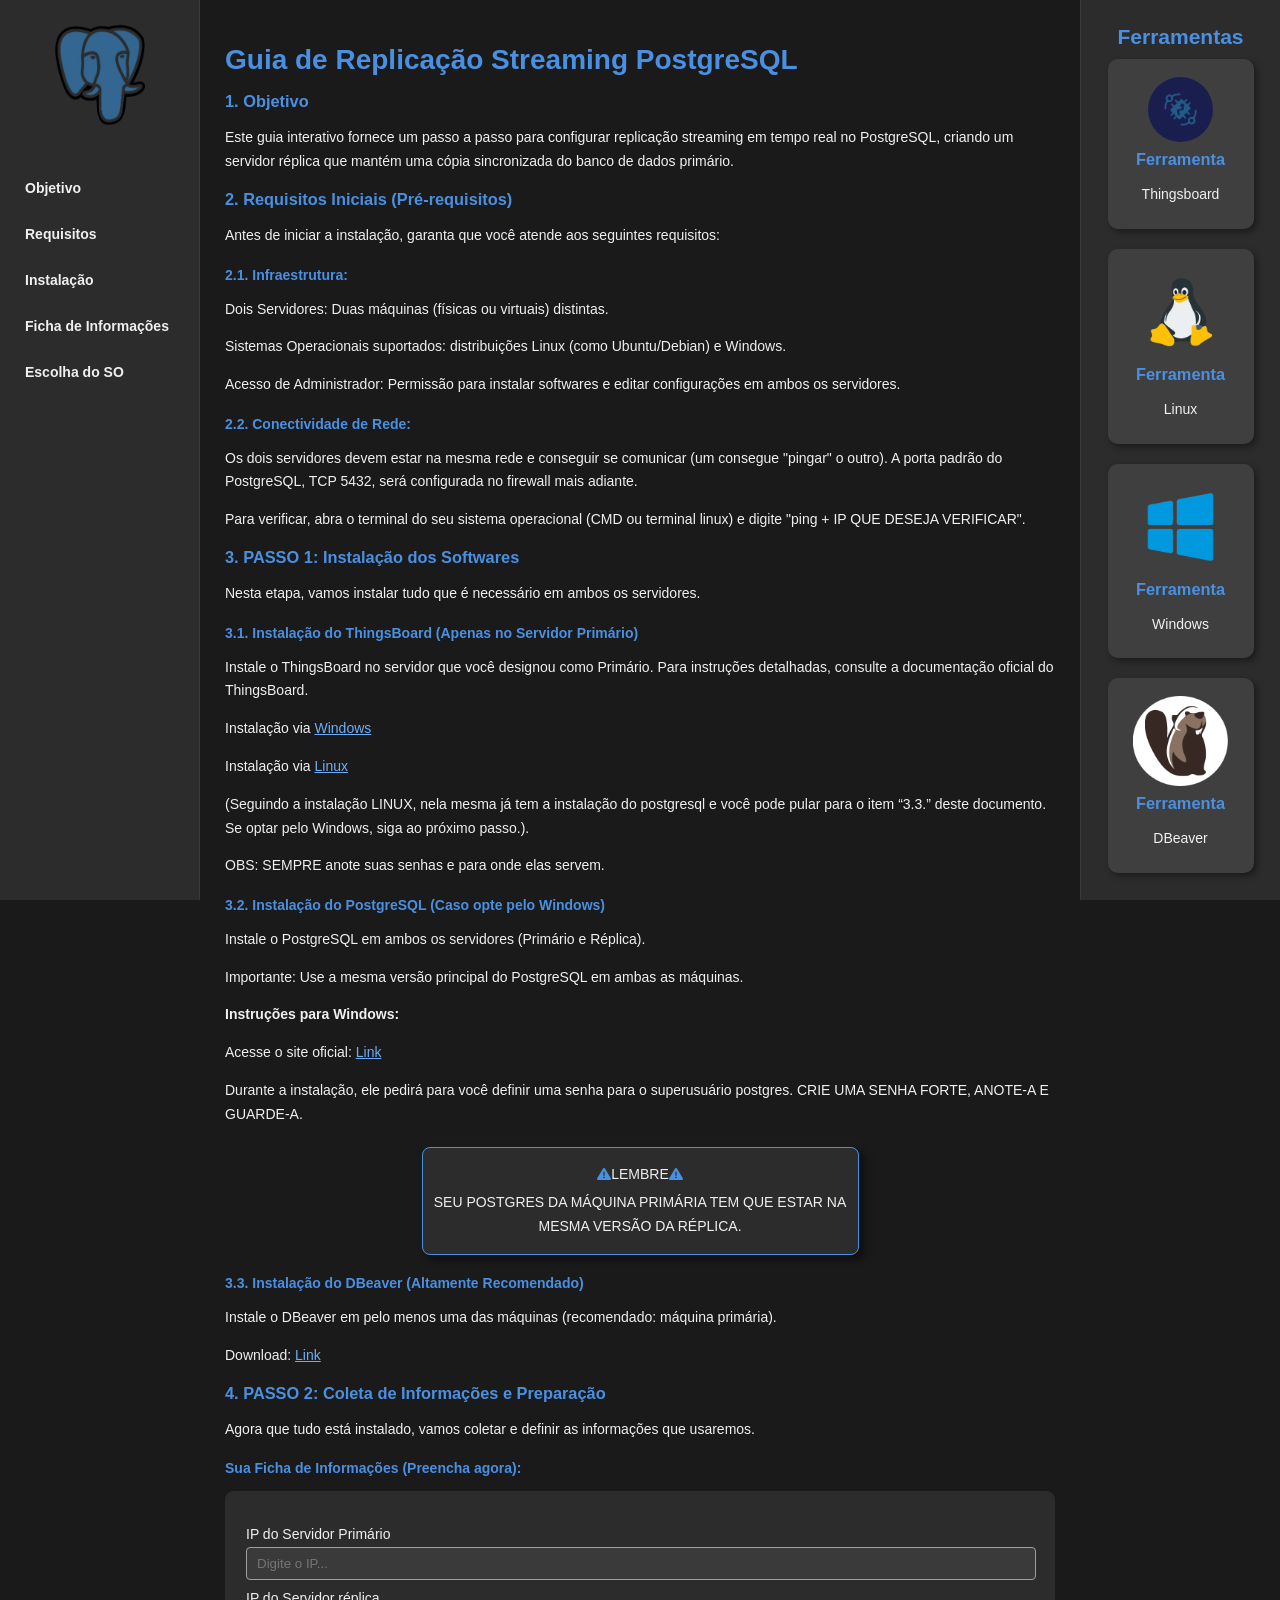
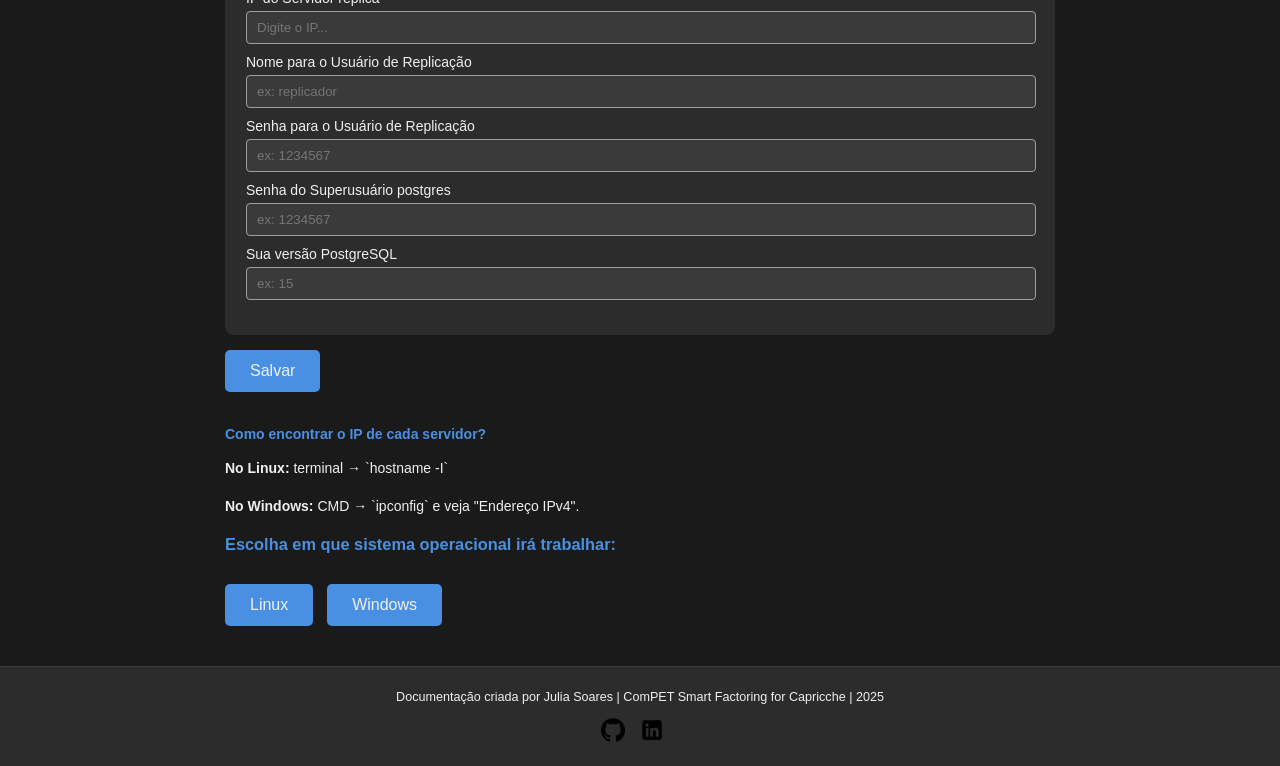
<file: index.html>
<!DOCTYPE html>
<html lang="en">
<head>
  <meta charset="UTF-8" />
  <meta name="viewport" content="width=device-width, initial-scale=1.0" />
  <title>Streaming Replication</title>
  <link rel="icon" type="image/x-icon" href="capriccheIcon.png" />
  <script src="index.js"></script>
  <link rel="stylesheet" href="index.css" />
    <link rel="stylesheet" href="https://cdnjs.cloudflare.com/ajax/libs/font-awesome/6.4.0/css/all.min.css">
</head>
<body>
  <div id="container">
    <nav id="sidebar-esquerda">
        <a href="https://www.postgresql.org/">
          <img src="images/postgresql.png" alt="logoPostgres" class="logo">
        </a>
      <div class="lista">
        <ul>
          <li><a href="#escopo">Objetivo</a></li>
          <li><a href="#requisitos">Requisitos</a></li>
          <li><a href="#instalacao">Instalação</a></li>
          <li><a href="#informacoes">Ficha de Informações</a></li>
          <li><a href="#SO">Escolha do SO</a></li>
        </ul>
      </div>
    </nav>
    <main id="conteudo">
      <div id="titulo">
        <h1>Guia de Replicação Streaming PostgreSQL</h1>
      </div>

      <section id="escopo">
        <h3>1. Objetivo</h3>
        <p>Este guia interativo fornece um passo a passo para configurar replicação streaming em tempo real no PostgreSQL, criando um servidor réplica que mantém uma cópia sincronizada do banco de dados primário.</p>
      </section>

      <section id="requisitos">
        <h3>2. Requisitos Iniciais (Pré-requisitos)</h3>
        <p>Antes de iniciar a instalação, garanta que você atende aos seguintes requisitos:</p>
        <h4>2.1. Infraestrutura:</h4>
        <p>Dois Servidores: Duas máquinas (físicas ou virtuais) distintas.</p>
        <p>Sistemas Operacionais suportados: distribuições Linux (como Ubuntu/Debian) e Windows.</p>
        <p>Acesso de Administrador: Permissão para instalar softwares e editar configurações em ambos os servidores.</p>
        <h4>2.2. Conectividade de Rede:</h4>
        <p>Os dois servidores devem estar na mesma rede e conseguir se comunicar (um consegue "pingar" o outro). A porta padrão do PostgreSQL, TCP 5432, será configurada no firewall mais adiante.</p>
        <p>Para verificar, abra o terminal do seu sistema operacional (CMD ou terminal linux) e digite "ping + IP QUE DESEJA VERIFICAR".</p>
      </section>

      <section id="instalacao">
        <h3>3. PASSO 1: Instalação dos Softwares</h3>
        <p>Nesta etapa, vamos instalar tudo que é necessário em ambos os servidores.</p>

        <h4>3.1. Instalação do ThingsBoard (Apenas no Servidor Primário)</h4>
        <p>Instale o ThingsBoard no servidor que você designou como Primário. Para instruções detalhadas, consulte a documentação oficial do ThingsBoard.</p>
        <p>Instalação via <a id="link" href="https://thingsboard.io/docs/user-guide/install/windows/">Windows</a></p>
        <p>Instalação via <a id="link" href="https://thingsboard.io/docs/user-guide/install/ubuntu/">Linux</a></p>
        <p id="OBS">(Seguindo a instalação LINUX, nela mesma já tem a instalação do postgresql e você pode pular para o item “3.3.” deste documento. Se optar pelo Windows, siga ao próximo passo.).</p>
        <p id="OBS">OBS: SEMPRE anote suas senhas e para onde elas servem.</p>

        <h4>3.2. Instalação do PostgreSQL (Caso opte pelo Windows)</h4>
        <p>Instale o PostgreSQL em ambos os servidores (Primário e Réplica).</p>
        <p>Importante: Use a mesma versão principal do PostgreSQL em ambas as máquinas.</p>
        <p><strong>Instruções para Windows:</strong></p>
        <p>Acesse o site oficial: <a id="link" href="https://www.postgresql.org/download/windows/">Link</a></p>
        <p>Durante a instalação, ele pedirá para você definir uma senha para o superusuário postgres. CRIE UMA SENHA FORTE, ANOTE-A E GUARDE-A.</p>
        <div class="lembreteCard">
          <p><i class="fa-solid fa-triangle-exclamation"></i>LEMBRE<i class="fa-solid fa-triangle-exclamation"></i> </p>
            <p>SEU POSTGRES DA MÁQUINA PRIMÁRIA TEM QUE ESTAR NA MESMA VERSÃO DA RÉPLICA.</p>
        </div>

        <h4>3.3. Instalação do DBeaver (Altamente Recomendado)</h4>
        <p>Instale o DBeaver em pelo menos uma das máquinas (recomendado: máquina primária).</p>
        <p>Download: <a id="link" href="https://dbeaver.io/download/">Link</a></p>
      </section>

      <section id="informacoes">
        <h3>4. PASSO 2: Coleta de Informações e Preparação</h3>
        <p>Agora que tudo está instalado, vamos coletar e definir as informações que usaremos.</p>

        <h4>Sua Ficha de Informações (Preencha agora):</h4>
        <div id="card">
          <ul>
            <li>
              IP do Servidor Primário
              <input type="text" id="ipPrimario" placeholder="Digite o IP...">
            </li>
            <li>
              IP do Servidor réplica
              <input type="text" id="ipReplica" placeholder="Digite o IP...">
            </li>
            <li>
              Nome para o Usuário de Replicação
              <input type="text" id="usuarioReplicacao" placeholder="ex: replicador">
            </li>
            <li>
              Senha para o Usuário de Replicação
              <input type="password" id="senhaReplicacao" placeholder="ex: 1234567">
            </li>
            <li>
              Senha do Superusuário postgres
              <input type="password" id="SenhaSuperUsuario" placeholder="ex: 1234567">
            </li>
              <li>
                Sua versão PostgreSQL
                <input type="text" id="Versao" placeholder="ex: 15">
              </li>
          </ul>
        </div>
        <button class="submit" onclick="salvar()">Salvar</button>
        <div id="detalhe">
          <h4>Como encontrar o IP de cada servidor?</h4>
          <p><strong>No Linux:</strong> terminal → `hostname -I`</p>
          <p><strong>No Windows:</strong> CMD → `ipconfig` e veja "Endereço IPv4".</p>
        </div>
      </section>

      <section id="SO">
        <h3>Escolha em que sistema operacional irá trabalhar:</h3>
        <button onclick="location.href='linux.html'">Linux</button>
        <button onclick="location.href='windows.html'">Windows</button>
      </section>
    </main>
    <nav id="sidebar-direita">
      <div class="parceiros">
        <h2>Ferramentas</h2>
      </div>
      <div class="cardsParceiros">
        <a id="cardLink" href="https://thingsboard.io/" target="_blank">
        <div class="card2">
            <img id="GPSERS" src="images/thingsboard.png" alt="Google">
            <h3 class="colab">Ferramenta</h3>
            <p>Thingsboard</p>
        </div>
        </a>
        <a id="cardLink" href="https://ubuntu.com/" target="_blank">
        <div class="card2">
            <img id="FACEPE" src="images/linux.png" alt="Google">
            <h3 class="colab">Ferramenta</h3>
            <p>Linux</p>
        </div>
        </a>
        <a id="cardLink" href="https://ubuntu.com/" target="_blank">
        <div class="card2">
            <img id="FACEPE" src="images/windows.png" alt="Google">
            <h3 class="colab">Ferramenta</h3>
            <p>Windows</p>
        </div>
        </a>
        <a id="cardLink" href="https://dbeaver.io/" target="_blank">
        <div class="card2">
            <img id="IFPE" src="images/DBeaver_logo.png" alt="Google">
            <h3 class="colab">Ferramenta</h3>
            <p>DBeaver</p>
        </div>
        </a>
      </div>
    </nav>
  </div>
   <footer>
        <div class="footer">
          <div class="information">
            <p>Documentação criada por Julia Soares | ComPET Smart Factoring for Capricche | 2025</p>
          </div>
          <div class="icons">
            <a href="https://github.com/juliasoaresm">
              <img src="images/githubicon.png" alt="Github Icon" class="github">
            </a>
            <a href="https://www.linkedin.com/in/julia-soares-monteiro-518a472b8/">
              <img src="images/linkedinIcon.png" alt="Linkedin Icon" class="Linkedin">
            </a>
            <br>
          </div>
          <br>
        </div>
        </footer>
</body>
</html>
</file>
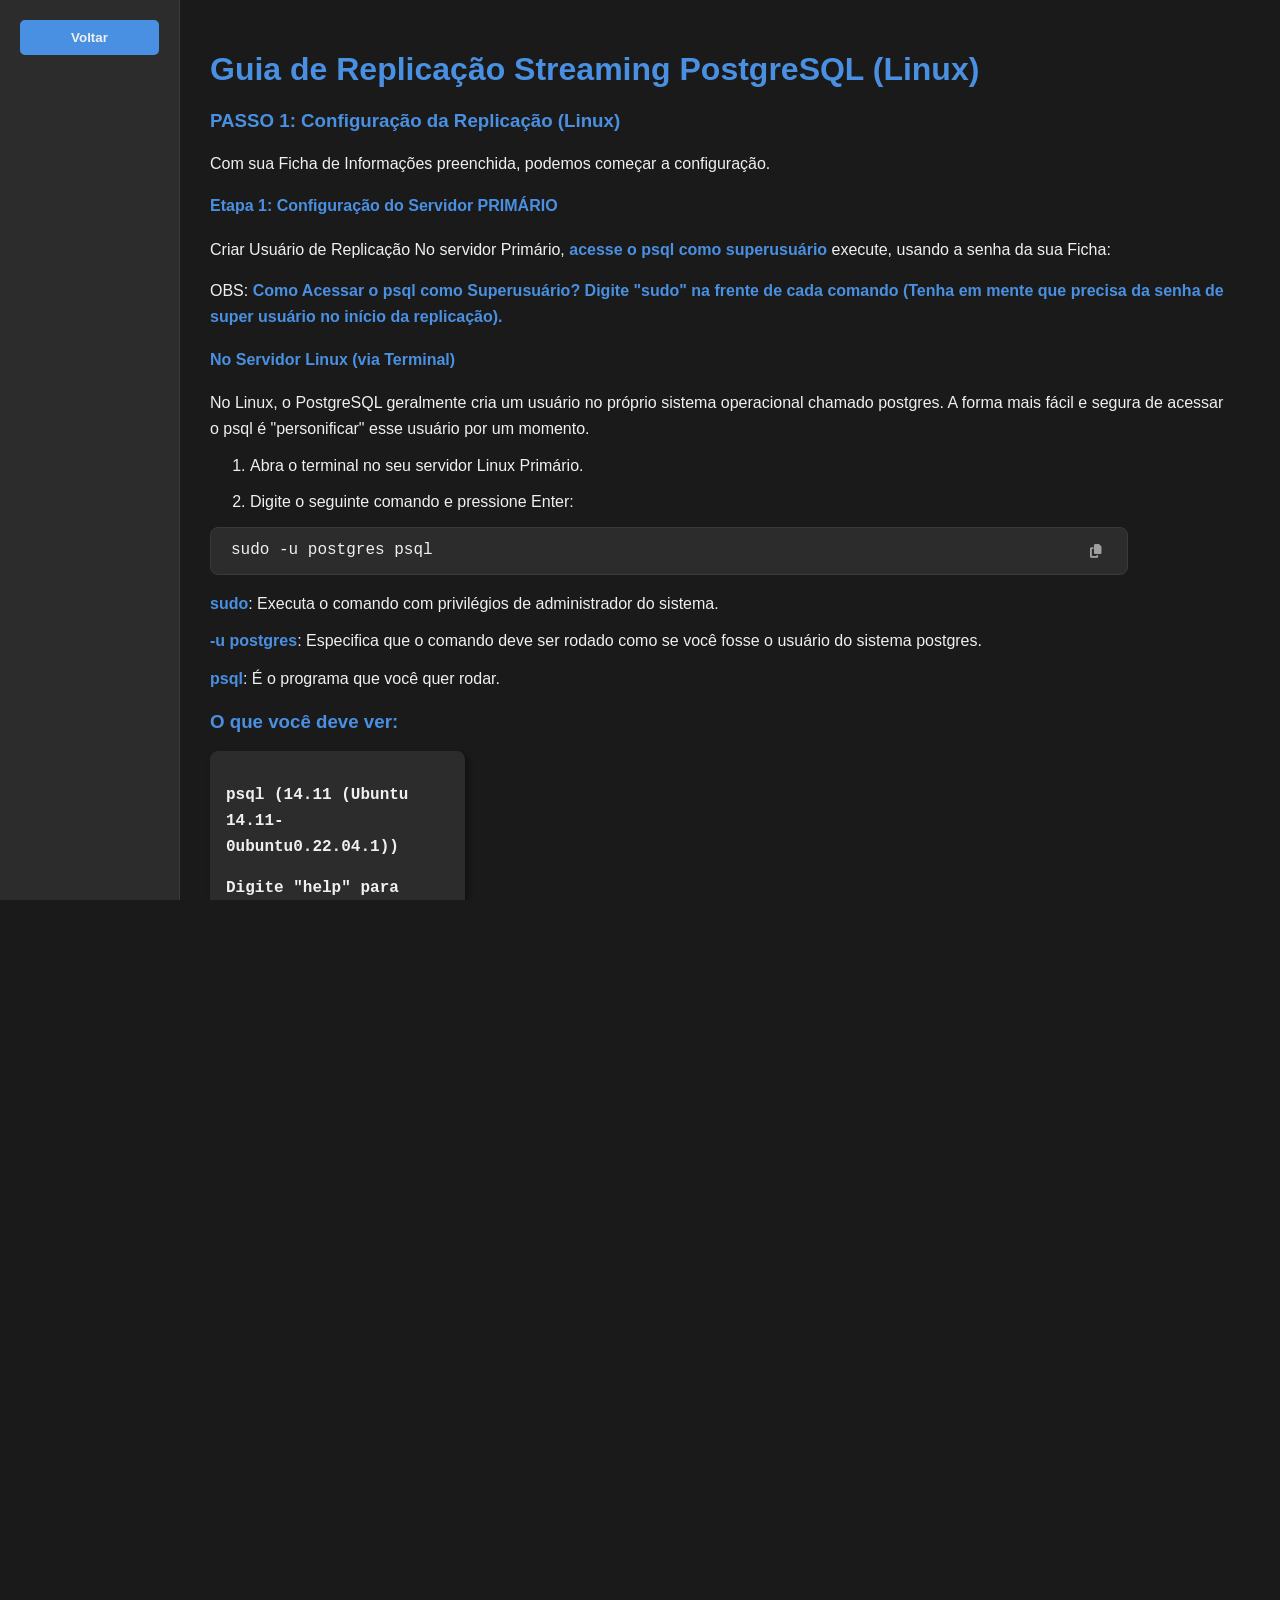
<file: linux.html>
<!DOCTYPE html>
<html lang="en">
<head>
  <meta charset="UTF-8">
  <meta name="viewport" content="width=device-width, initial-scale=1.0">
  <title>Streaming Replication</title>
  <link rel="icon" type="image/x-icon" href="images/postgresql.png" />
  <link rel="stylesheet" href="linux.css">
  <link rel="stylesheet" href="https://cdnjs.cloudflare.com/ajax/libs/font-awesome/6.4.0/css/all.min.css">
  <script src="linux.js"></script>
</head>
<body>
  <div id="container">
    <nav id="sidebar-esquerda">
      <button onclick="location.href='index.html'">Voltar</button>
    </nav>
    <main id="conteudo">
      <div id="titulo">
            <h1>Guia de Replicação Streaming PostgreSQL (Linux)</h1>
          </div>
      <h3>PASSO 1: Configuração da Replicação (Linux)</h3>
      <p>Com sua Ficha de Informações preenchida, podemos começar a configuração.</p>
      
      <section>
        <h4>Etapa 1: Configuração do Servidor PRIMÁRIO</h4>
        <p>Criar Usuário de Replicação No servidor Primário, <strong>acesse o psql como superusuário</strong> execute, usando a senha da sua Ficha:</p>
        <p>OBS: <strong>Como Acessar o psql como Superusuário? Digite "sudo" na frente de cada comando (Tenha em mente que precisa da senha de super usuário no início da replicação).</strong></p>
        <h4>No Servidor Linux (via Terminal)</h4>
        <p>No Linux, o PostgreSQL geralmente cria um usuário no próprio sistema operacional chamado postgres. A forma mais fácil e segura de acessar o psql é "personificar" esse usuário por um momento.</p>
        <ol>
        <li>Abra o terminal no seu servidor Linux Primário.</li>
        <br>
        <li>Digite o seguinte comando e pressione Enter:</li>
        </ol>
        <div id="comando-container">
        <p class="comando">sudo -u postgres psql</p>
        <button class="copiar" onclick="copiarComando(this)">
        <i class="fa-solid fa-copy"></i>
        </div>
      
      
      <p><strong>sudo</strong>: Executa o comando com privilégios de administrador do sistema.</p>
      
      <strong>-u postgres</strong>: Especifica que o comando deve ser rodado como se você fosse o usuário do sistema postgres.
      
      <p><strong>psql</strong>: É o programa que você quer rodar.</p>
      </section>
      <section>
        <h3>O que você deve ver:</h3>
        <div id="card3">
        
          <p>psql (14.11 (Ubuntu 14.11-0ubuntu0.22.04.1)) </p>
          <p>Digite "help" para ajuda. </p>
      
          <p>postgres=#</p>
        </div>
      <br>
      <img src="images/loginPostgres.png" alt="LoginPostgres" class="login">
      <strong>
      <p>IMAGEM DE OUTRA VERSÃO LINUX. POSSIVELMENTE O SEU ESTARÁ DIFERENTE.</p>
      </strong>
      <p>O prompt <strong>postgres=#</strong> a confirmação visual de que você está dentro do PostgreSQL como o superusuário postgres. </p>
      
      <p>**Para sair do psql e voltar ao terminal normal, digite \q e pressione Enter.**</p>
      </section>
      <section>
      
        <p>SQL (No terminal postgres=# mostrado na imagem)</p>
        <div id="comando-container">
        <p class="comando">CREATE ROLE <span class="nomeUsuario"></span> WITH REPLICATION LOGIN PASSWORD '<span class="senhaReplicacao"></span>';</p>
         <button class="copiar" onclick="copiarComando(this)">
        <i class="fa-solid fa-copy"></i>
        </button>
         </div>
      </section>
       <section>
         <p>Editar Arquivo postgresql.conf (Arquivo de configurações padrão do postgres)</p>
      
             <p>Comando para abrir:</p>
             <div id="comando-container">
             <p class="comando">sudo nano /etc/postgresql/<span class="Versao"></span>/main/postgresql.conf </p>
             <button class="copiar" onclick="copiarComando(this)">
             <i class="fa-solid fa-copy"></i>
             </button>
             </div>
             <p>Encontre (Linux = ctrl + w), descomente (remova o #) e edite as seguintes linhas (Pré-existentes nos arquivos de configuração padrão do postgres):</p>
      
             <div id="card4">
             <ul>
            <li>listen_addresses = '*'</li>
            <li>wal_level = replica</li>
            <li>max_wal_senders = 10</li>
            <li>wal_keep_size = 2048MB</li>
             </ul>
             </div>
       </section>
      
      <section>
        <p>Editar Arquivo pg_hba.conf (Arquivo de configurações padrão do postgres)</p>
        <p>Comando para abrir (Linux): </p>
        <div id="comando-container">
        <p class="comando">sudo nano /etc/postgresql/<span class="Versao"></span>/main/pg_hba.conf</p>
        <button class="copiar" onclick="copiarComando(this)">
        <i class="fa-solid fa-copy"></i>
        </button>
        </div>
        <p>Adicione esta linha no final, usando o IP da Réplica da sua Ficha:</p>
        <div id="comando-container">
        <p class="comando">host    replication    <span class="nomeUsuario"></span>    <span class="ipReplica"></span>/32   scram-sha-256</p>
        <button class="copiar" onclick="copiarComando(this)">
        <i class="fa-solid fa-copy"></i>
        </button>
        </div>
      <p>Reiniciar Serviço do Primário com o comando abaixo (no terminal normal) após salvar e sair do arquivo hba:</p>
      <div id="comando-container">
      <p class="comando">sudo systemctl restart postgresql</p>
      <button class="copiar" onclick="copiarComando(this)">
      <i class="fa-solid fa-copy"></i>
      </button>
      </div>
      </section>
      <section>
      
        <h3>Etapa 2: Preparação do Servidor RÉPLICA</h3>
        <p>Parar e Limpar o Serviço na Réplica (CUIDADO! Recomendação: Usar um servidor réplica VAZIO, pois uma das ações será limpar todos os dados do banco de dados presentes nele!)</p>
        <p>Linux (Terminal):</p>
        <div id="comando-container">
        <p class="comando">sudo systemctl stop postgresql</p>
        <button class="copiar" onclick="copiarComando(this)">
        <i class="fa-solid fa-copy"></i>
        </button>
        </div>
        <br>
        <div id="comando-container">
        <p class="comando">sudo -u postgres rm -rf /var/lib/postgresql/<span class="Versao"></span>/main/*</p>
        <button class="copiar" onclick="copiarComando(this)">
        <i class="fa-solid fa-copy"></i>
        </button>
        </div>
        <strong>
        <p>*Substitua o número pelo número da versão do seu postgres*</p>
        </strong>
      
      </section>
      <section>
        <p>Executar o Backup (pg_basebackup) no terminal da Réplica, execute o comando usando o IP do Primário da sua Ficha (OBS: Se o seu servidor for muito grande e ler uma quantidade exorbitante de dados, vai demorar umas boas horas para completar. Veja o que fazer na sessão dicas.):</p>
        <p>Linux:</p>
        <div id="comando-container">
        <p class="comando">sudo -u postgres pg_basebackup -h <span class="ipPrimario"></span> -U <span class="nomeUsuario"></span> -p 5432 -D /var/lib/postgresql/<span class="Versao"></span>/main -Fp -Xs -P -R</p> <div id="mensagem"></div>
         <button class="copiar" onclick="copiarComando(this)">
        <i class="fa-solid fa-copy"></i>
        </button>
        </div>
        <p>(As letras em maiúsculo e minúsculo devem ficar exatamente assim)</p>
        <p>O comando pedirá a senha do usuário replicador que você anotou.</p>
        <p>Finalização e Verificação</p>
      </section>
      <section>
        <p>Iniciar Serviço na Réplica</p>
        <p>Linux: </p>
      
        <div id="comando-container">
        <p class="comando">sudo systemctl start postgresql</p>
         <button class="copiar" onclick="copiarComando(this)">
        <i class="fa-solid fa-copy"></i>
        </button>
        </div>
      </section>
      <section>
        <p>Verificar Status no Primário No Primário, acesse o psql (OBS: Como fazer isso está no início da documentação) e rode:</p>
        <p>SQL (postgres=#)</p>
      
        <div id="comando-container">
        <p class="comando">SELECT * FROM pg_stat_replication;</p>
         <button class="copiar" onclick="copiarComando(this)">
        <i class="fa-solid fa-copy"></i>
        </button>
        </div>
      
        <p>Resultado esperado: Uma linha com o IP da Réplica e state como streaming.</p>
        <p>Verificar Status na Réplica, acesse o psql (OBS: Como fazer isso está no início da documentação) e rode:</p>
        <p>SQL  (postgres=#)</p>
      
        <div id="comando-container">
        <p class="comando">SELECT pg_is_in_recovery();</p>
        <button class="copiar" onclick="copiarComando(this)">
        <i class="fa-solid fa-copy"></i>
        </button>
        </div>
      
        <p>Resultado esperado: A consulta deve retornar t (true).</p>
      </section>
      <section>
        <h3>5.3.4. Teste Funcional (Sempre no terminal SQL)</h3>
          <p>No Primário, crie uma tabela: </p>
            <div id="comando-container">
              <p class="comando">CREATE TABLE teste_final (id INT);</p>
              <button class="copiar" onclick="copiarComando(this)">
        <i class="fa-solid fa-copy"></i>
            </div>
          <p>Insira um dado: </p>
            <div id="comando-container">
              <p class="comando">INSERT INTO teste_final VALUES (100);</p>
              <button class="copiar" onclick="copiarComando(this)">
        <i class="fa-solid fa-copy"></i>
            </div>
          <p>Na Réplica, verifique se o dado apareceu: </p>
            <div id="comando-container">
              <p class="comando">SELECT * FROM teste_final;</p>
              <button class="copiar" onclick="copiarComando(this)">
        <i class="fa-solid fa-copy"></i>
            </div>
      
        <p>Se você vir o dado na Réplica, sua configuração está funcionando perfeitamente!</p>
      
      </section>
      <section>
     <h2>6. Solução de Problemas Comuns (Troubleshooting)</h2>
    <p>Encontrou um erro? Esta seção lista os problemas mais frequentes e suas soluções exatas. Use-a se a replicação não iniciar ou o status não for "streaming".</p>
            
       <h4>Problema 6.1: Conexão Recusada devido à String de Conexão Complexa</h4>
    <p   >A replicação falha ou a Réplica não consegue conectar, mesmo com todas as configurações parecendo corretas.</p>
      <div id="card">
       <p><strong>Causa:</strong> A *connection string* no arquivo <code>postgresql.conf</code> da Réplica (gerada pelo <code>pg_basebackup</code> ou editada manualmente) está muito longa e contém parâmetros desnecessários de segurança (SSL, GSSAPI) que causam falha na negociação de autenticação.</p>
       <p><strong>Solução (Melhor Prática):</strong> Edite o <code>postgresql.conf</code> da Réplica e simplifique a string <code>primary_conninfo</code> para o essencial: <strong>host, port, user e password</strong>.</p>
       </div>
       <p>Comando para abrir o arquivo na Réplica (Linux):</p>
       <div id="comando-container">
      <p class="comando">sudo nano /var/lib/postgresql/<span class="Versao"></span>/main/postgresql.conf</p>
       <button class="copiar" onclick="copiarComando(this)">
      <i class="fa-solid fa-copy"></i>
       </button>
      </div>
       <p>No arquivo, edite a linha <code>primary_conninfo</code> para o formato abaixo e <strong>REINICIE o serviço</strong>.</p>
       <div id="comando-container">
       <p class="comando">primary_conninfo = 'host=<span class="ipPrimario"></span> port=5432 user=<span class="nomeUsuario"></span> password=<span class="senhaReplicacao"></span>'</p>
      <button class="copiar" onclick="copiarComando(this)">
       <i class="fa-solid fa-copy"></i>
       </button>
       </div>  
       
      <h4>Problema 6.2: Erro de Permissão do Sistema (SUDOERS)</h4>  
     <p>Ao usar comandos como <code>sudo</code> ou <code>sudo -u postgres</code>, o terminal retorna <strong><code>[usuário] is not in the sudoers file.</code></strong></p>
       <div id="card">
        <p><strong>Causa:</strong> Seu usuário não possui privilégios de administrador (<code>sudo</code>) para executar o comando. Essa permissão é fundamental para gerenciar o serviço PostgreSQL.</p>
        <p><strong>Solução:</strong> Adicione seu usuário ao grupo <code>sudo</code>. Após rodar o comando, você deve <strong>reiniciar o terminal ou fazer logoff/login</strong> para que a alteração tenha efeito.</p>
    </div>
      <p>Comando para adicionar o usuário ao grupo sudo:</p>
      <div id="comando-container">
      <p class="comando">sudo usermod -aG sudo [seu_usuario]</p>
       <button class="copiar" onclick="copiarComando(this)">
      <i class="fa-solid fa-copy"></i>
       </button>
       </div>
     
       <h4>Problema 6.3: "Connection Refused" ou "Timeout"</h4>
       <p>O <code>pg_basebackup</code> falha ou o Servidor Réplica não consegue se conectar ao Primário. (Verifique se o firewall é o problema antes de seguir para a próxima solução).</p>
       <div id="card">
      <p><strong>Causa 1: Firewall.</strong> O firewall do Primário (UFW, iptables, etc.) está bloqueando a porta **5432**.</p>
      <p><strong>Solução 1:</strong> Libere a porta no Primário.</p>
       </div>
       <p>Comando para liberar a porta no Primário (Ex: UFW):</p>
       <div id="comando-container">
       <p class="comando">sudo ufw allow 5432/tcp</p>
       <button class="copiar" onclick="copiarComando(this)">
       <i class="fa-solid fa-copy"></i>
      </button>
       </div>
       <br>
       <div id="card">
       <p><strong>Causa 2: `listen_addresses`.</strong> O PostgreSQL no Primário não está configurado para "escutar" conexões externas.</p>
       <p><strong>Solução 2:</strong> Edite o <code>postgresql.conf</code> do Primário e defina: <code>listen_addresses = '*'</code>. Você deve **reiniciar** o serviço após essa mudança (<code>sudo systemctl restart postgresql</code>).</p>
       </div>
     
       <h4>Problema 6.4: Replicação Atrasada ou Parada (WALs Não Encontrados)</h4>
       <p>A replicação começa, mas para depois de um tempo ou retorna erros como <strong>"could not find block..."</strong> ou <strong>"no more WAL segments"</strong>.</p>
       <div id="card">
      <p><strong>Causa:</strong> O Servidor Primário está reciclando os arquivos de log (WALs) muito rápido (o `wal_keep_size` é pequeno demais), antes que o Réplica consiga processá-los.</p>
       <p><strong>Solução:</strong> **Aumente o valor do `wal_keep_size`** no arquivo <code>postgresql.conf</code> do Primário. Se o volume for muito grande, aumente ainda mais (ex: 4096MB). </p>
       <p><strong>Causa 2: `wal_level` Inválido.</strong> O parâmetro não foi definido ou o serviço não foi reiniciado. **Solução:** No <code>postgresql.conf</code> do Primário, verifique se está **<code>wal_level = replica</code>** e **REINICIE o PostgreSQL**. </p>
        </div>
       <h4>Problema 6.5: Acesso Negado ao Primário (Falha no `pg_basebackup`)</h4>
        <p>O Primário rejeita a conexão do usuário replicador, mesmo com a senha correta.</p>
        <div id="card">
      <p><strong>Causa:</strong> O Servidor Primário não tem a linha de permissão para o IP da Réplica no arquivo **<code>pg_hba.conf</code>**. Ou você não reiniciou o serviço do PostgreSQL após a edição.</p>
       <p><strong>Solução:</strong> Garanta que a linha de permissão (`host replication [usuário] [IP/CIDR] md5`) esteja no final do <code>pg_hba.conf</code> do Primário. Depois, **REINICIE o serviço do PostgreSQL** para que as novas regras entrem em vigor.</p>
        </div>
        <p>Comando para reiniciar o serviço no Primário (obrigatório após editar o `pg_hba.conf`):</p>
        <div id="comando-container">
       <p class="comando">sudo systemctl restart postgresql</p>
       <button class="copiar" onclick="copiarComando(this)">
        <i class="fa-solid fa-copy"></i>
          </button>
          </div>
      </section>
      <section>
        <h3>Fazendo a Conexão no DBeaver (Visualização Recomendada)</h3>
        <p>Para verificar se a replicação está funcionando, o ideal é ter tanto o banco de dados original (Primário) quanto o espelho (Réplica) visíveis no DBeaver. Siga os passos abaixo.</p>
        <h4>Parte 1: Conectando ao Banco de Dados PRIMÁRIO (ThingsBoard)</h4>
        <p>Abra o DBeaver. A tela principal será parecida com as imagens que você me enviou, com o menu "Arquivo", "Editar", etc., na parte de cima e o painel "Navegador de banco de dados" à esquerda.</p>
      
        <p>No canto superior esquerdo da janela, procure por um ícone que parece uma tomada de energia com um sinal de '+' sobre ele. Este é o botão de "Nova Conexão". Clique nele.</p>
      
        <h4>Alternativa: Se não encontrar o ícone, clique em "Banco de dados" no menu superior e depois em "Nova Conexão".</h4>
      
        <p>Uma nova janela "Conectar a um banco de dados" vai aparecer. Na lista, selecione PostgreSQL e clique no botão "Avançar" no final da janela.</p>
      
        <p>Você estará na aba "Principal" das "Configurações de Conexão". Preencha os campos da seguinte forma:</p>
        <div id="card">
          <p><strong>Host</strong>: Coloque o IP do Servidor Primário que você anotou na sua Ficha de Informações.</p>
          <p><strong>Porta</strong>: Mantenha o valor padrão, que é 5432.</p>
          <p><strong>Base de Dados</strong>: Digite thingsboard. Este é o nome padrão do banco de dados que o ThingsBoard usa.</p>
          <p><strong>Autenticação</strong>: Mantenha "Nativa do Banco de Dados".</p>
          <p><strong>Nome de usuário</strong>: Digite postgres (ou o superusuário que você está usando).</p>
          <p><strong>Senha</strong>: Digite a senha deste usuário.</p>
        </div>
        <p>No canto inferior esquerdo da mesma janela, clique no botão "Testar conexão...". Uma janela de confirmação deve aparecer, mostrando os detalhes do driver e a versão do PostgreSQL. Se tudo estiver correto, clique em "OK".</p>
      
      
        <p>Clique em "Concluir".</p>
      
      
        <h4>Resultado: Você verá sua nova conexão aparecer no painel "Navegador de banco de dados" à esquerda. Ela terá um nome como thingsboard. Você pode clicar com o botão direito sobre ela e escolher "Renomear" para algo mais descritivo, como [PRIMÁRIO] ThingsBoard DB.</h4>
      
      </section>
      <section>
        <h3>Parte 2: Conectando ao Banco de Dados RÉPLICA (Banco Espelho)</h3>
        <strong>
          <p>Agora, para adicionar o Banco Espelho, você vai repetir exatamente os mesmos passos (do 1 ao 6) acima, alterando apenas as seguintes informações no Passo 4:</p>
        </strong>
        <div id="card">
          <p><strong>Host:</strong> Desta vez, coloque o IP do Servidor Réplica que você anotou.</p>
          <p><strong>Base de Dados:</strong> Deixe o padrão postgres (ou digite thingsboard se o backup inicial já foi feito).</p>
          <p><strong>Nome de usuário/Senha:</strong> Use o usuário e senha correspondentes ao seu servidor Réplica.</p>
        </div>
          </div>
      </section>
    </main>
    <footer>
        <div class="footer">
          <div class="information">
            <p>Documentação criada por Julia Soares | ComPET Smart Factoring for Capricche | 2025</p>
          </div>
          <div class="icons">
            <a href="https://github.com/juliasoaresm">
              <img src="images/githubicon.png" alt="Github Icon" class="github">
            </a>
            <a href="https://www.linkedin.com/in/julia-soares-monteiro-518a472b8/">
              <img src="images/linkedinIcon.png" alt="Linkedin Icon" class="Linkedin">
            </a>
            <br>
          </div>
          <br>
        </div>
        </footer>
</body>
</html>
</file>
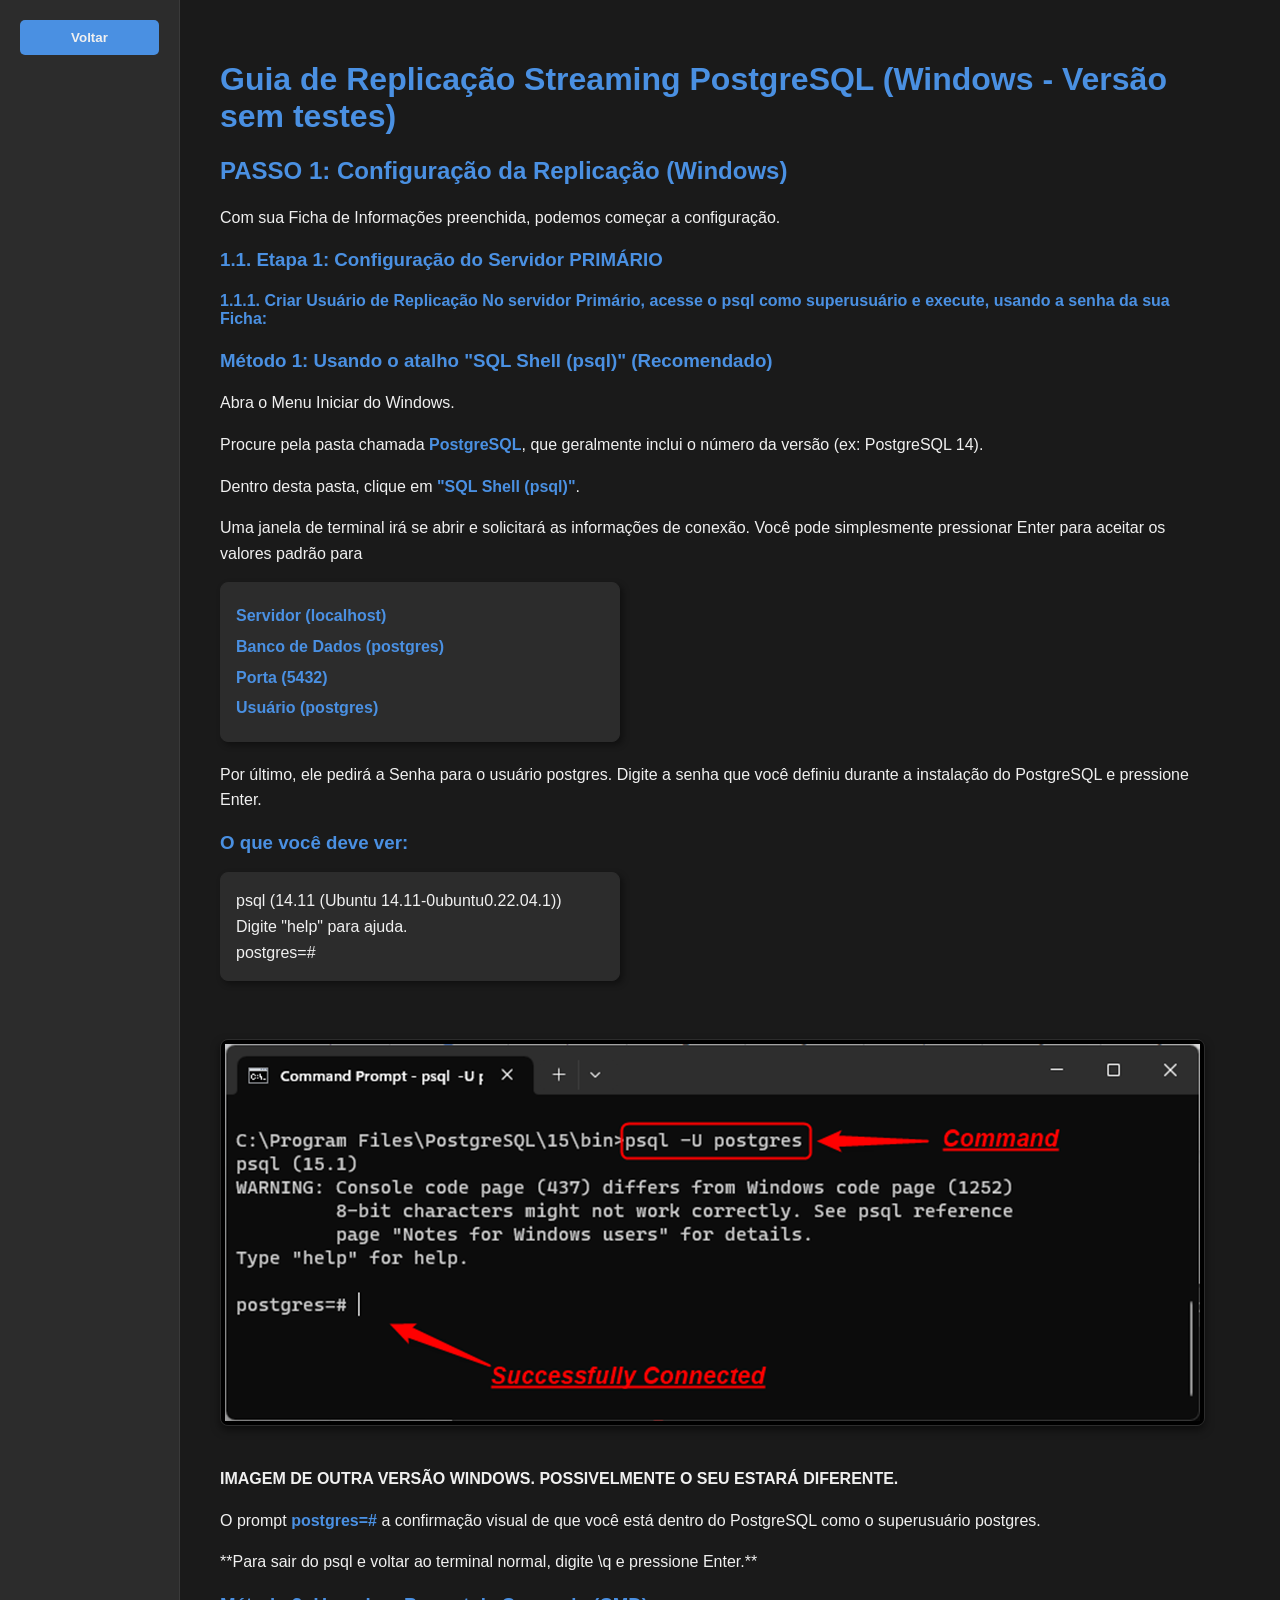
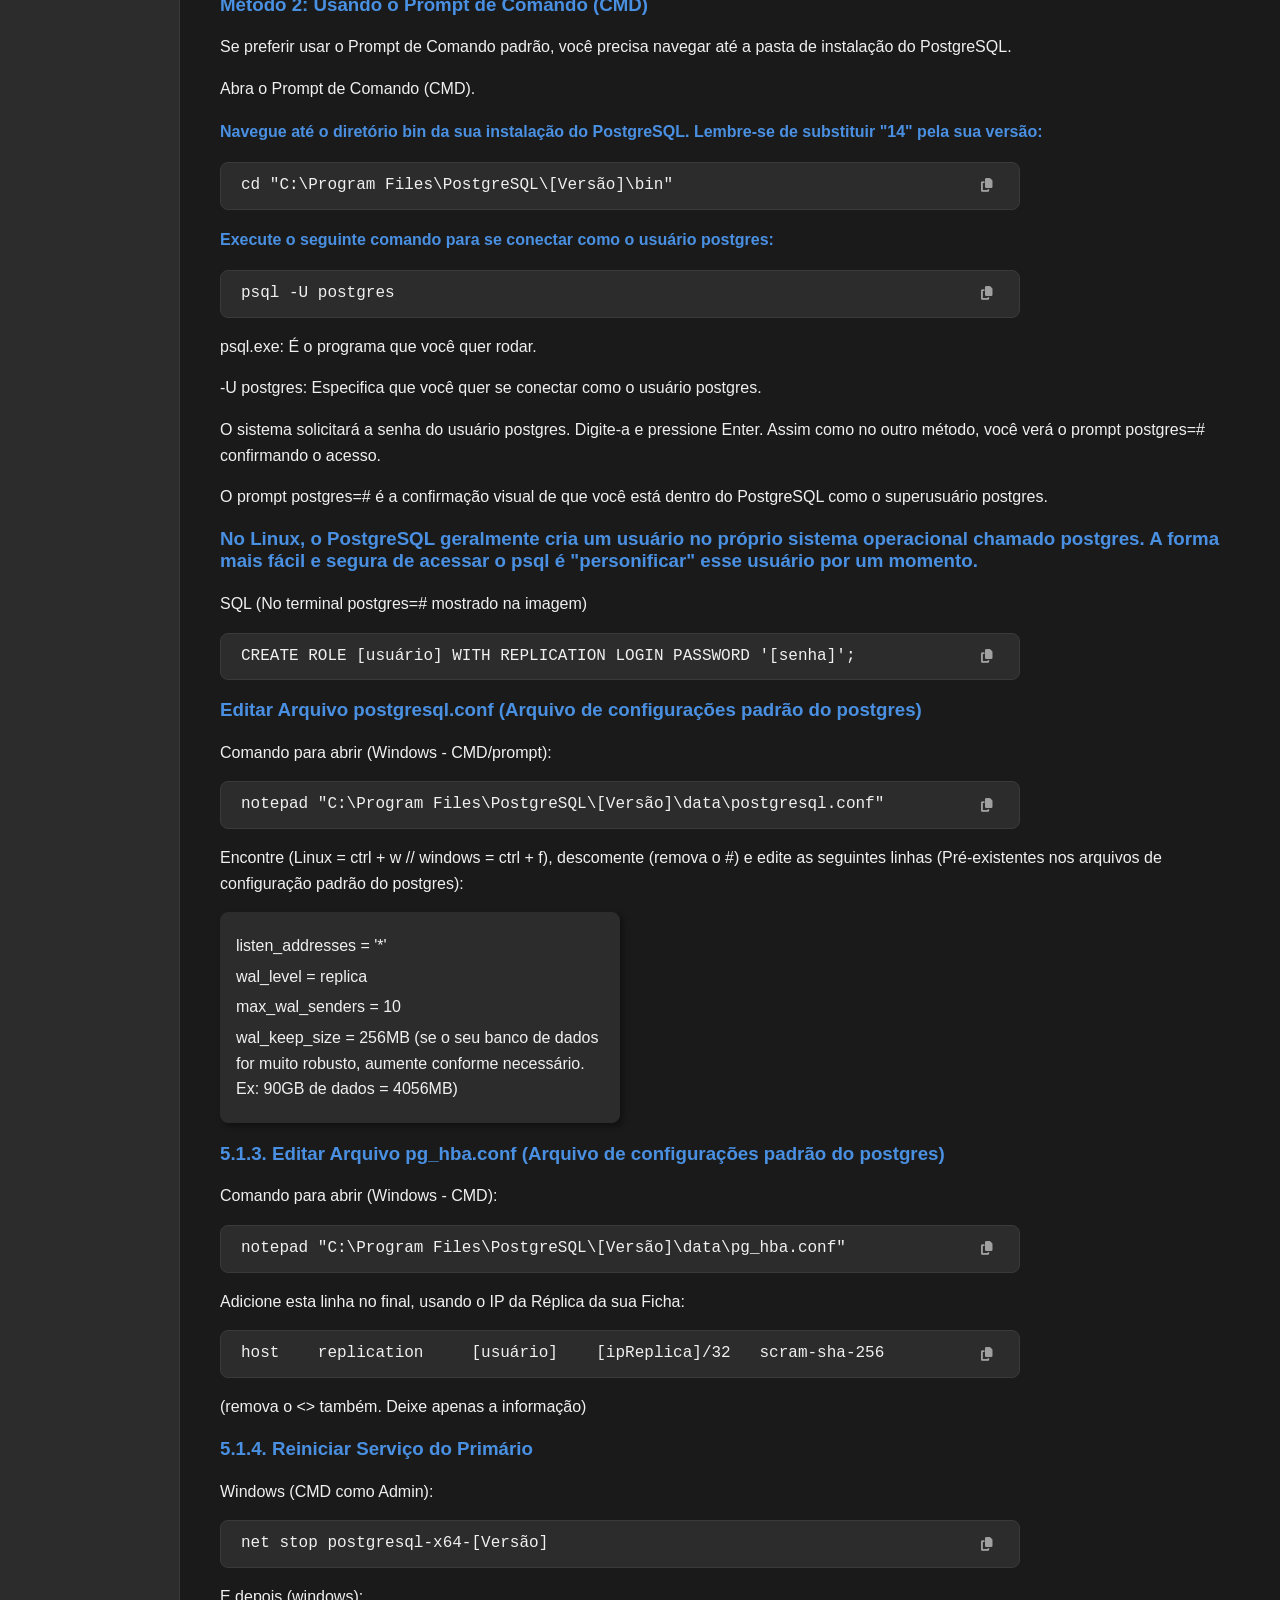
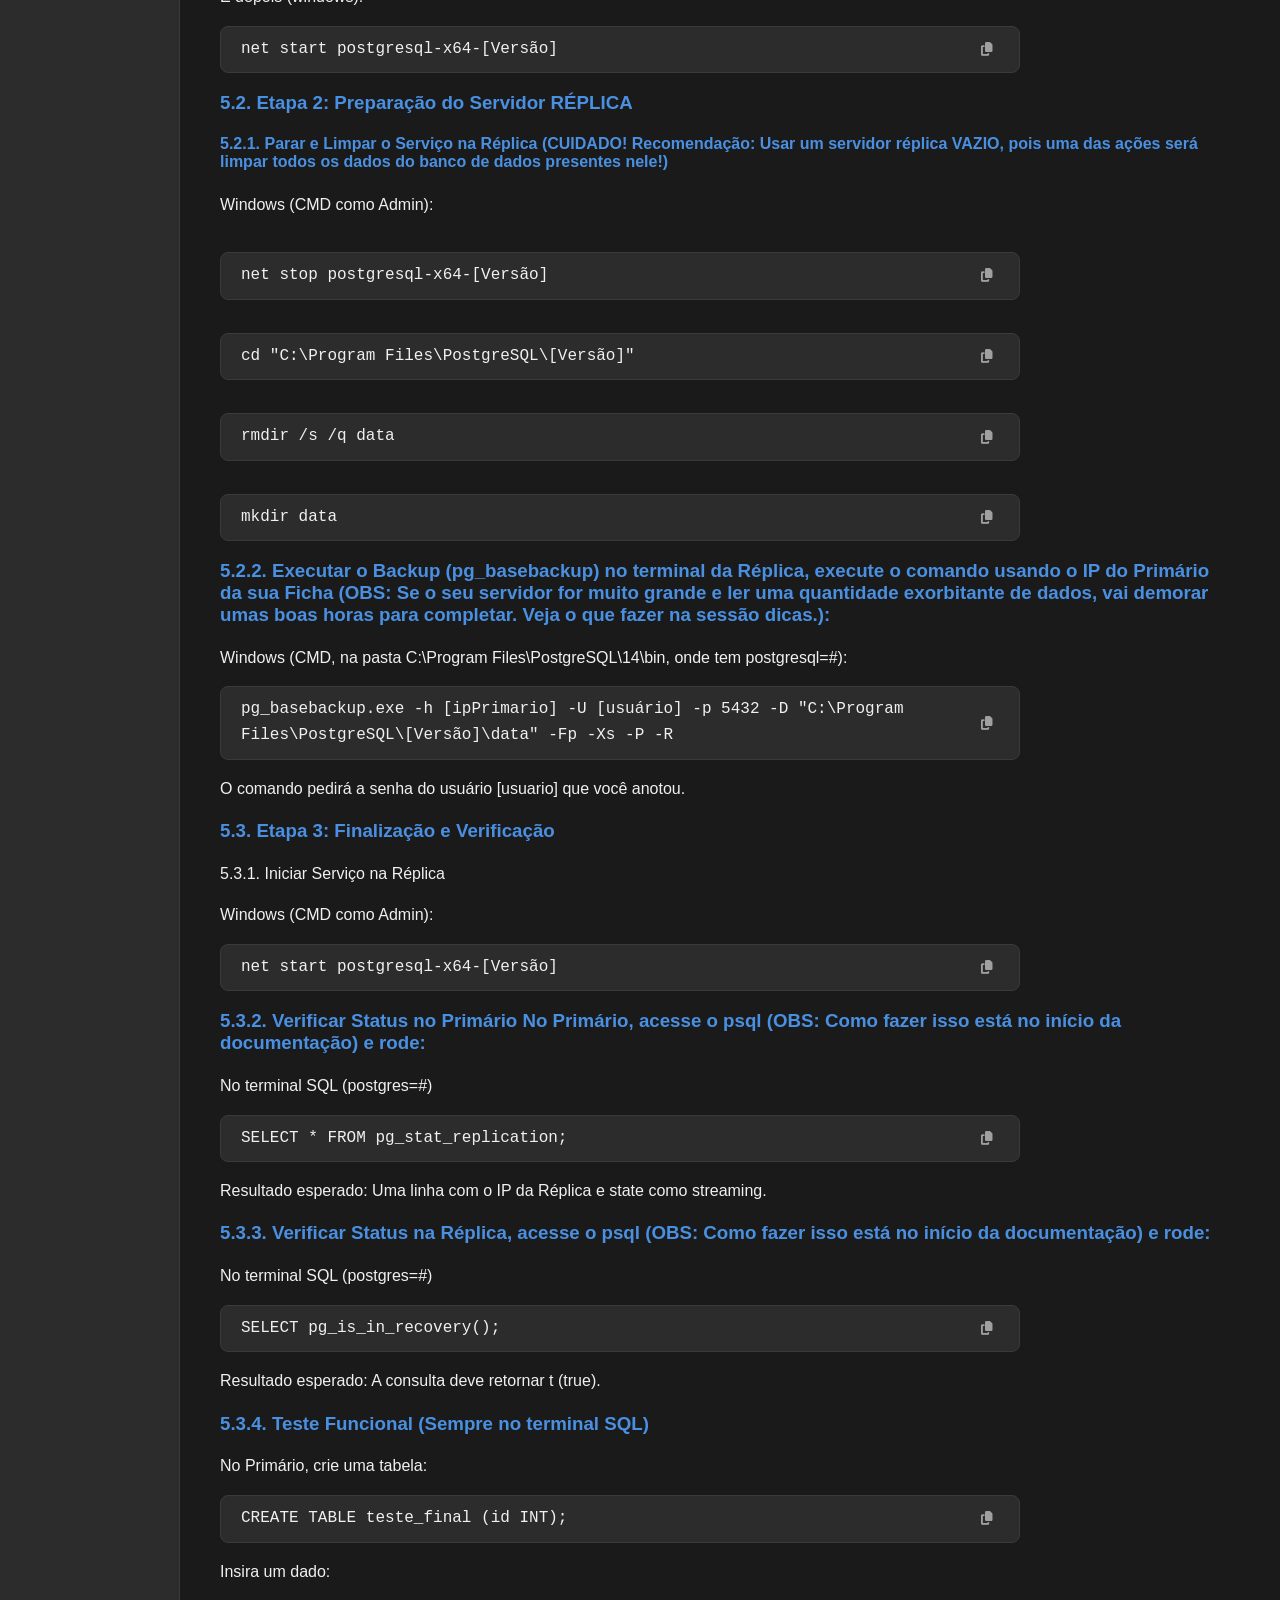
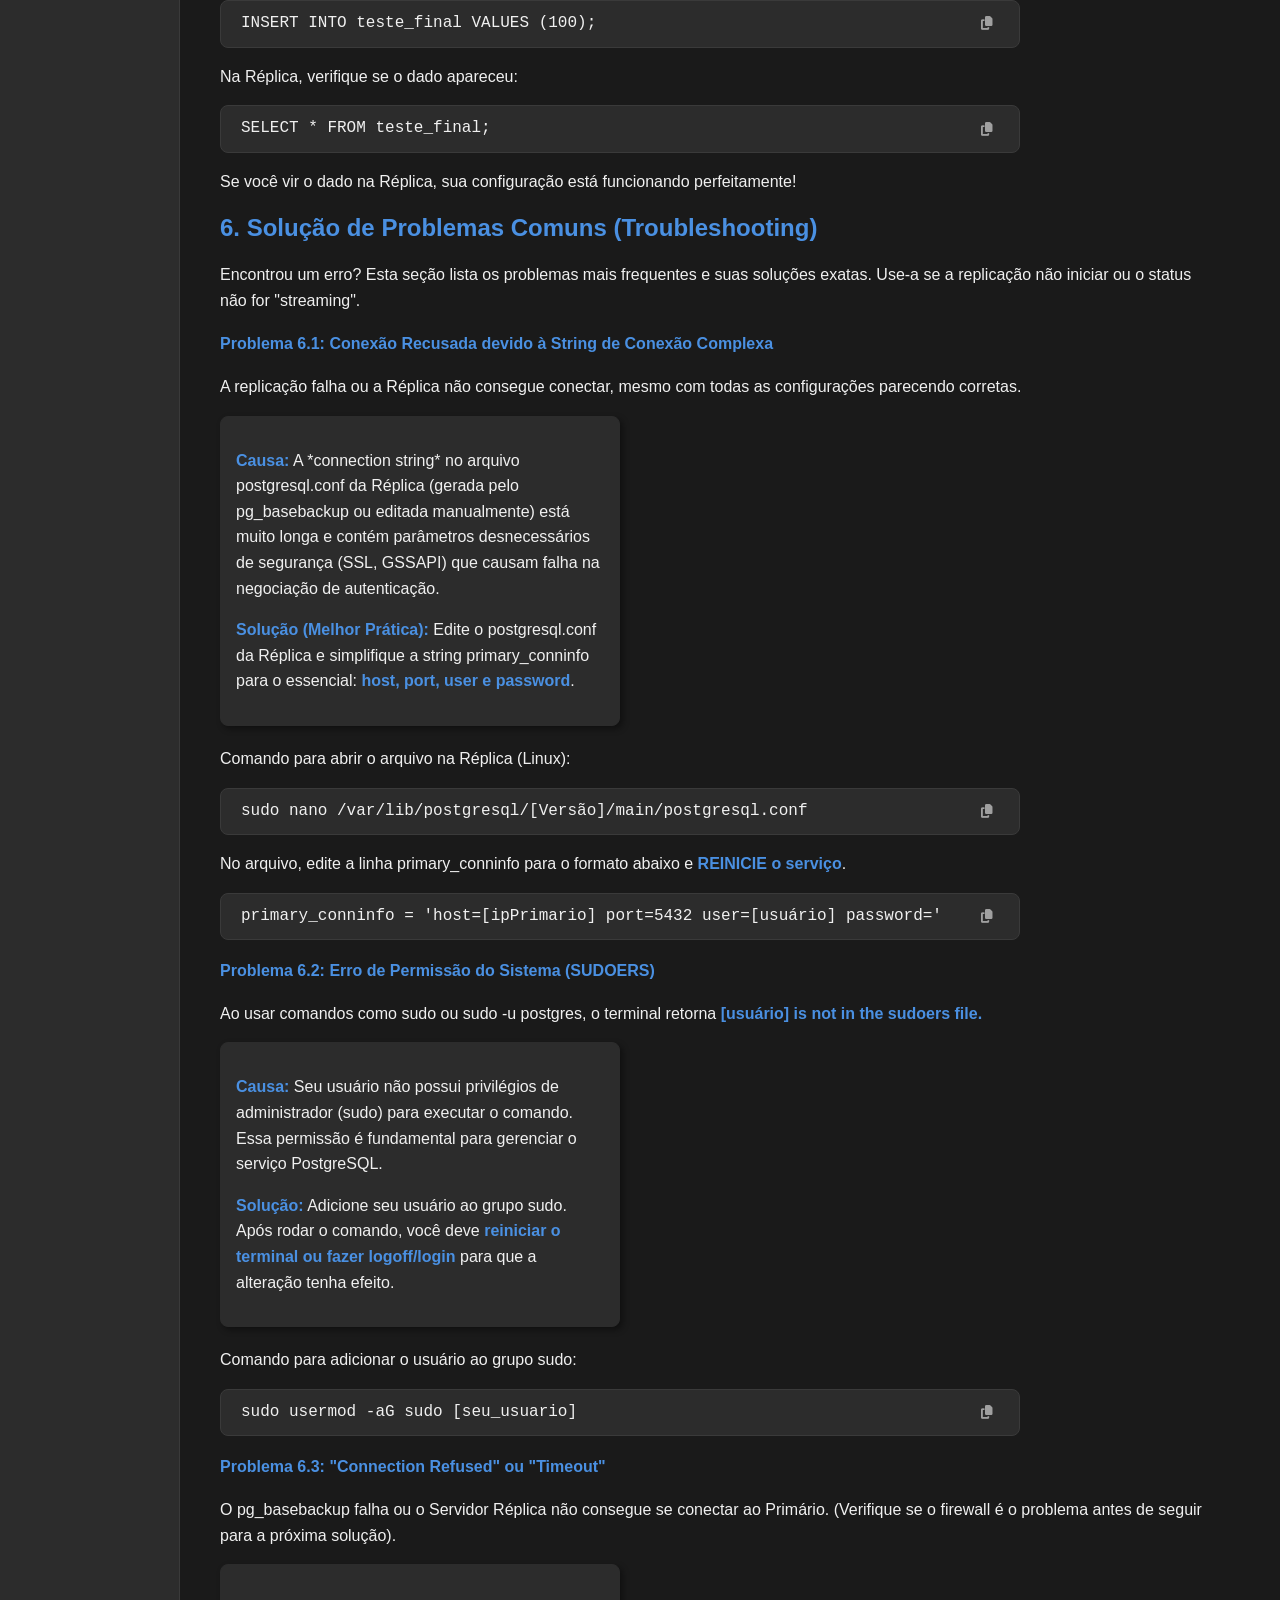
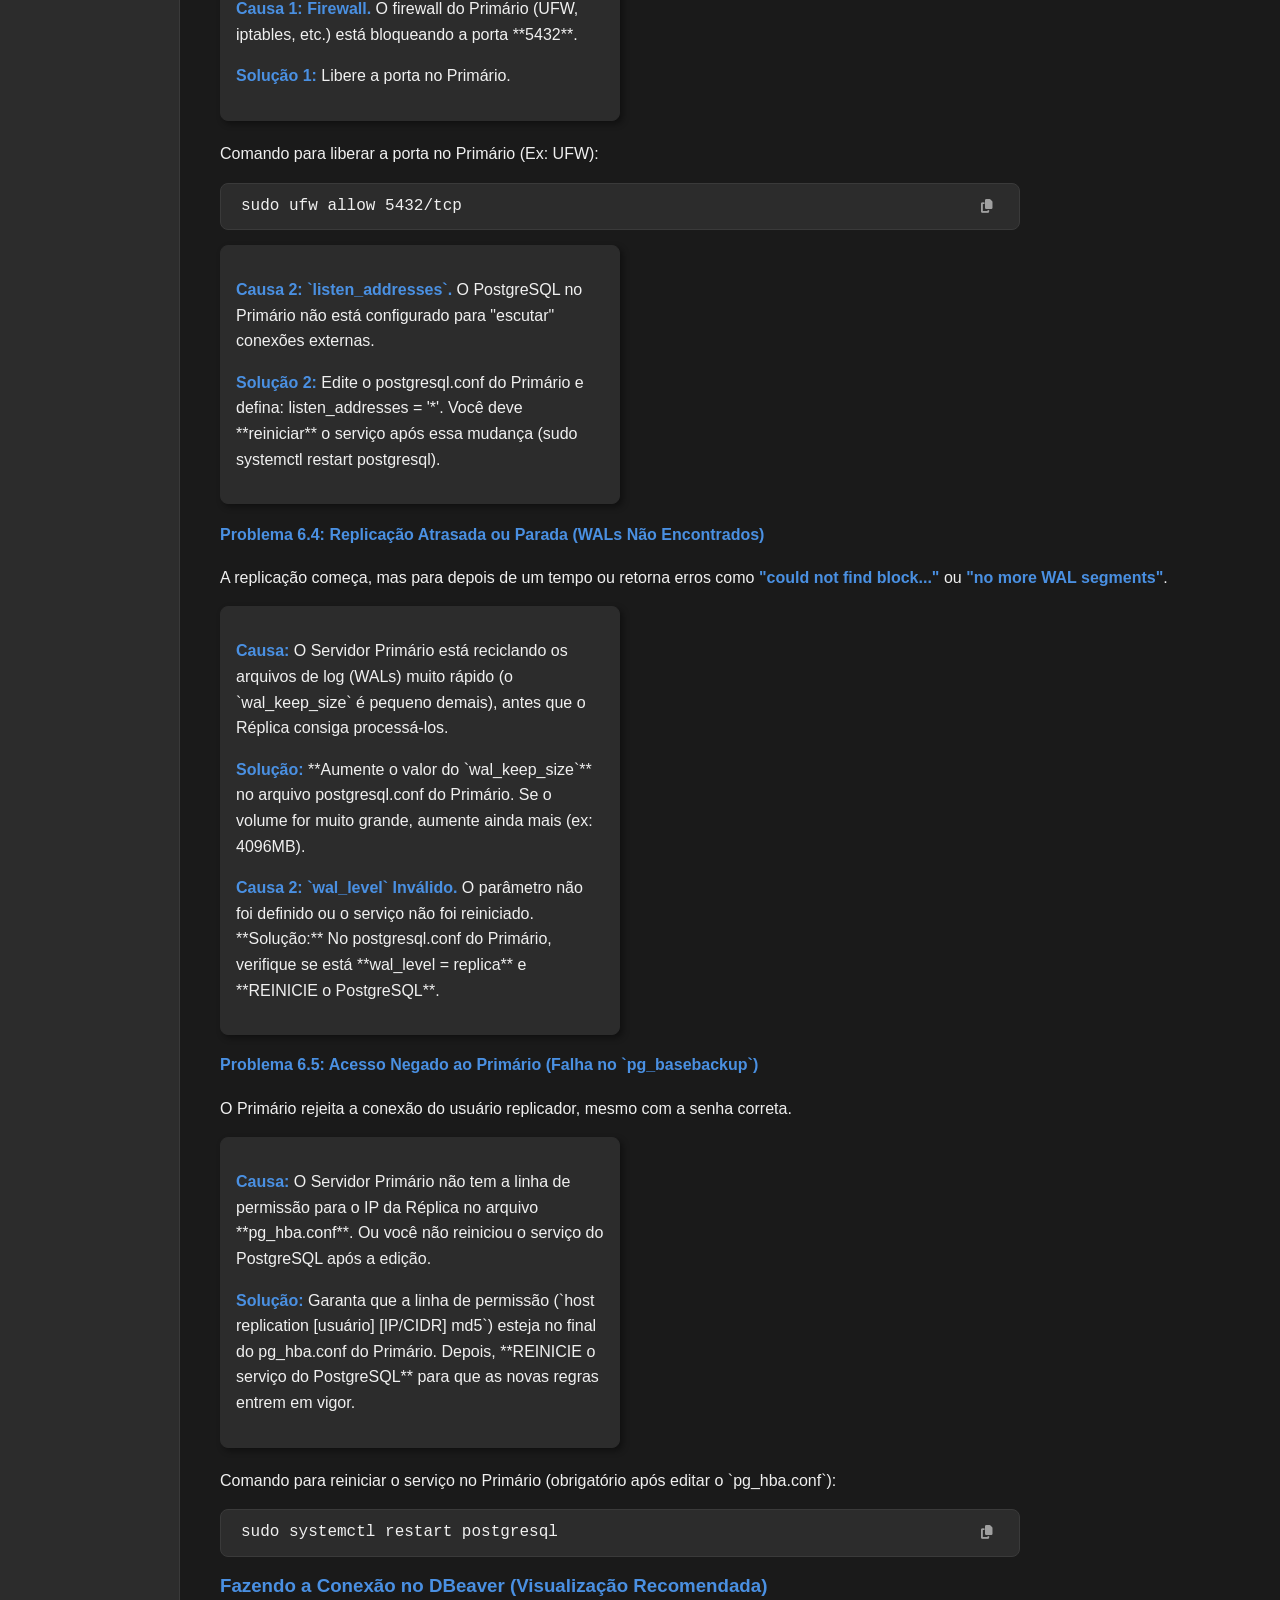
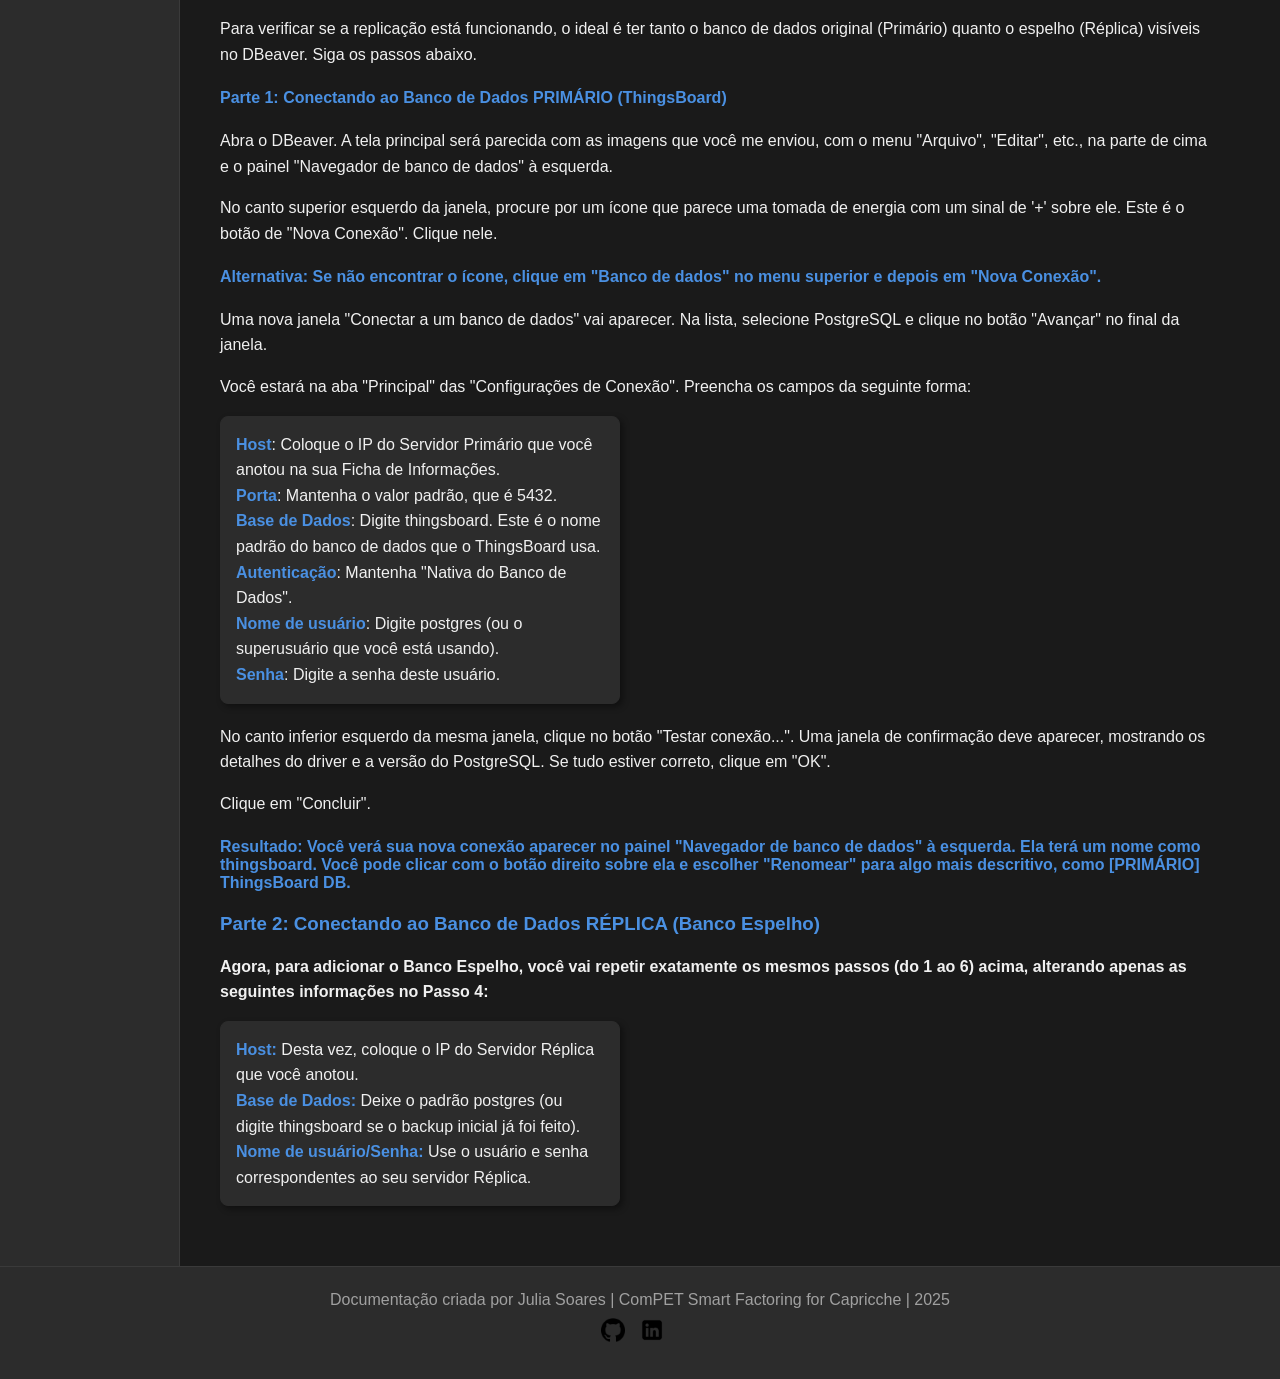
<file: windows.html>
<!DOCTYPE html>
<html lang="en">
<head>
    <meta charset="UTF-8">
    <meta name="viewport" content="width=device-width, initial-scale=1.0">
    <title>Streaming Replication</title>
  <link rel="icon" type="image/x-icon" href="images/postgresql.png" />
  <link rel="stylesheet" href="windows.css">
  <link rel="stylesheet" href="https://cdnjs.cloudflare.com/ajax/libs/font-awesome/6.4.0/css/all.min.css">
  <script src="windows.js"></script>
</head>
<body>
    <div id="container">
    <nav id="sidebar-esquerda">
      <button onclick="location.href='index.html'" class="Voltar">Voltar</button>
    </nav>
      <main id="conteudo">
        <div id="titulo">
              <h1>Guia de Replicação Streaming PostgreSQL (Windows - Versão sem testes)</h1>
            </div>
            <section>
              <h2>PASSO 1: Configuração da Replicação (Windows)</h2>
                      <p>Com sua Ficha de Informações preenchida, podemos começar a configuração.</p>
              <h3>1.1. Etapa 1: Configuração do Servidor PRIMÁRIO</h3>
              <h4>1.1.1. Criar Usuário de Replicação No servidor Primário, acesse o psql como superusuário e execute, usando a senha da sua Ficha:</h4>
    <h3>Método 1: Usando o atalho "SQL Shell (psql)" (Recomendado)</h3>
    <p>Abra o Menu Iniciar do Windows.</p>
                      
    <p>Procure pela pasta chamada <strong>PostgreSQL</strong>, que geralmente inclui o número da versão (ex: PostgreSQL 14).</p>
                      
    <p>Dentro desta pasta, clique em <strong>"SQL Shell (psql)"</strong>.</p>
                      
    <p>Uma janela de terminal irá se abrir e solicitará as informações de conexão. Você pode simplesmente pressionar Enter para aceitar os valores padrão para</p> 
      <div id="card4">
        <ul><strong>
          <li>Servidor (localhost) </li>
          <li>Banco de Dados (postgres)</li>
          <li>Porta (5432) </li>
          <li>Usuário (postgres)</li>
        </strong></ul>
      </div>
                      
    <p>Por último, ele pedirá a Senha para o usuário postgres. Digite a senha que você definiu durante a instalação do PostgreSQL e pressione Enter.</p>
            </section>
          <section>
        <h3>O que você deve ver:</h3>
        <div id="card2">
        
          <p>psql (14.11 (Ubuntu 14.11-0ubuntu0.22.04.1)) </p>
          <p>Digite "help" para ajuda. </p>
      
          <p>postgres=#</p>
        </div>
      <br>
      <img src="images/telaPostWin.png" alt="LoginPostgres" class="login">
      <strong>
      <p>IMAGEM DE OUTRA VERSÃO WINDOWS. POSSIVELMENTE O SEU ESTARÁ DIFERENTE.</p>
      </strong>
      <p>O prompt <strong>postgres=#</strong> a confirmação visual de que você está dentro do PostgreSQL como o superusuário postgres. </p>
      
      <p>**Para sair do psql e voltar ao terminal normal, digite \q e pressione Enter.**</p>
      </section>
          <section>
            <h3>Método 2: Usando o Prompt de Comando (CMD)</h3>
            <p>Se preferir usar o Prompt de Comando padrão, você precisa navegar até a pasta de instalação do PostgreSQL.</p>
            <p>Abra o Prompt de Comando (CMD).</p>
            <h4>Navegue até o diretório bin da sua instalação do PostgreSQL. Lembre-se de substituir "14" pela sua versão:</h4>
            <div id="comando-container">
              <p class="comando">cd "C:\Program Files\PostgreSQL\<span class="Versao"></span>\bin"</p>
              <button class="copiar" onclick="copiarComando(0)">
        <i class="fa-solid fa-copy"></i>
        </button>
            </div>
            <h4>Execute o seguinte comando para se conectar como o usuário postgres:</h4>
            <div id="comando-container">
              <p class="comando">psql -U postgres</p>
              <button class="copiar" onclick="copiarComando(0)">
        <i class="fa-solid fa-copy"></i>
        </button>
            </div>
            <p>psql.exe: É o programa que você quer rodar.</p>
            <p>-U postgres: Especifica que você quer se conectar como o usuário postgres.</p>
            <p>O sistema solicitará a senha do usuário postgres. Digite-a e pressione Enter. Assim como no outro método, você verá o prompt postgres=# confirmando o acesso.</p>
            <p>O prompt postgres=# é a confirmação visual de que você está dentro do PostgreSQL como o superusuário postgres. </p>
          </section>        
        
        <section>
          <h3>No Linux, o PostgreSQL geralmente cria um usuário no próprio sistema operacional chamado postgres. A forma mais fácil e segura de acessar o psql é "personificar" esse usuário por um momento.</h3>

          <p>SQL (No terminal postgres=# mostrado na imagem)</p>
          
          <div id="comando-container">
            <p class="comando">CREATE ROLE <span class="nomeUsuario"></span> WITH REPLICATION LOGIN PASSWORD '<span class="SenhaReplicacao"></span>';</p>
              <button class="copiar" onclick="copiarComando(0)">
        <i class="fa-solid fa-copy"></i>
        </button>
          </div>
          </section>
           <section>
             <h3>Editar Arquivo postgresql.conf (Arquivo de configurações padrão do postgres)</h3>
                       <p>Comando para abrir (Windows - CMD/prompt): </p>
                     <div id="comando-container">
                       <p class="comando">notepad "C:\Program Files\PostgreSQL\<span class="Versao"></span>\data\postgresql.conf"</p>
                       <button class="copiar" onclick="copiarComando(0)">
        <i class="fa-solid fa-copy"></i>
        </button>
                     </div>
                     <p>Encontre (Linux = ctrl + w // windows = ctrl + f), descomente (remova o #) e edite as seguintes linhas (Pré-existentes nos arquivos de configuração padrão do postgres):</p>
                     <div id="card4">
             <ul>
            <li>listen_addresses = '*'</li>
            <li>wal_level = replica</li>
            <li>max_wal_senders = 10</li>
            <li>wal_keep_size = 256MB (se o seu banco de dados for muito robusto, aumente conforme necessário. Ex: 90GB de dados = 4056MB)</li>
             </ul>
             </div>
           </section>

        <section>
          <h3>5.1.3. Editar Arquivo pg_hba.conf (Arquivo de configurações padrão do postgres)</h3>
          <p>Comando para abrir (Windows - CMD): </p>
          
          <div id="comando-container">
            <p class="comando">notepad "C:\Program Files\PostgreSQL\<span class="Versao"></span>\data\pg_hba.conf"</p>
            <button class="copiar" onclick="copiarComando(0)">
        <i class="fa-solid fa-copy"></i>
        </button>
          </div>
          
          <p>Adicione esta linha no final, usando o IP da Réplica da sua Ficha:</p>
          
          <div id="comando-container">
            <p class="comando">host    replication     <span class="nomeUsuario"></span>    <span class="ipReplica"></span>/32   scram-sha-256</p>
              <button class="copiar" onclick="copiarComando(0)">
        <i class="fa-solid fa-copy"></i>
        </button>
          </div>
          
            <p>(remova o <> também. Deixe apenas a informação)</p>
          
        </section>
<section>
  
            <h3>5.1.4. Reiniciar Serviço do Primário</h3>
            <p>Windows (CMD como Admin): </p>
  
            <div id="comando-container">
              <p class="comando">net stop postgresql-x64-<span class="Versao"></span> </p>
              <button class="copiar" onclick="copiarComando(0)">
        <i class="fa-solid fa-copy"></i>
        </button>
            </div>
            <p>E depois (windows):</p>
  
            <div id="comando-container">
              <p class="comando">net start postgresql-x64-<span class="Versao"></span></p>
              <button class="copiar" onclick="copiarComando(0)">
        <i class="fa-solid fa-copy"></i>
        </button>
            </div>
  
</section>
<section>
            <h3>5.2. Etapa 2: Preparação do Servidor RÉPLICA</h3>
          <h4>5.2.1. Parar e Limpar o Serviço na Réplica (CUIDADO! Recomendação: Usar um servidor réplica VAZIO, pois uma das ações será limpar todos os dados do banco de dados presentes nele!)</h4>
          <p>Windows (CMD como Admin):</p>
  <br>
          <div id="comando-container">
            <p class="comando">net stop postgresql-x64-<span class="Versao"></span></p>
            <button class="copiar" onclick="copiarComando(0)">
        <i class="fa-solid fa-copy"></i>
        </button>
          </div>
  <br>
          <div id="comando-container">
            <p class="comando">cd "C:\Program Files\PostgreSQL\<span class="Versao"></span>"</p>
            <button class="copiar" onclick="copiarComando(0)">
        <i class="fa-solid fa-copy"></i>
        </button>
          </div>
  <br>
          <div id="comando-container">
            <p class="comando">rmdir /s /q data</p>
            <button class="copiar" onclick="copiarComando(0)">
        <i class="fa-solid fa-copy"></i>
        </button>
          </div>
  <br>
          <div id="comando-container">
            <p class="comando">mkdir data</p>
            <button class="copiar" onclick="copiarComando(0)">
        <i class="fa-solid fa-copy"></i>
        </button>
          </div>
</section>
        <section>
          
          <h3>5.2.2. Executar o Backup (pg_basebackup) no terminal da Réplica, execute o comando usando o IP do Primário da sua Ficha (OBS: Se o seu servidor for muito grande e ler uma quantidade exorbitante de dados, vai demorar umas boas horas para completar. Veja o que fazer na sessão dicas.):</h3>
          <p>Windows (CMD, na pasta C:\Program Files\PostgreSQL\14\bin, onde tem postgresql=#):</p>
          
          <div id="comando-container">
            <p class="comando">pg_basebackup.exe -h <span class="ipPrimario"></span> -U <span class="nomeUsuario"></span> -p 5432 -D "C:\Program Files\PostgreSQL\<span class="Versao"></span>\data" -Fp -Xs -P -R</p>
              <button class="copiar" onclick="copiarComando(0)">
        <i class="fa-solid fa-copy"></i>
        </button>
          </div>
          
           <p>O comando pedirá a senha do usuário [usuario] que você anotou.</p>
          
        </section>
        <section>
          
            <h3>5.3. Etapa 3: Finalização e Verificação</h3>
          <p>5.3.1. Iniciar Serviço na Réplica</p>
          <p>Windows (CMD como Admin): </p>
          
          <div id="comando-container">
            <p class="comando">net start postgresql-x64-<span class="Versao"></span></p>
            <button class="copiar" onclick="copiarComando(0)">
        <i class="fa-solid fa-copy"></i>
        </button>
          </div>
        </section>
        <section>
          
          <h3>5.3.2. Verificar Status no Primário No Primário, acesse o psql (OBS: Como fazer isso está no início da documentação) e rode:</h3>
          <p>No terminal SQL (postgres=#)</p>
          
          <div id="comando-container">
            <p class="comando">SELECT * FROM pg_stat_replication;</p>
            <button class="copiar" onclick="copiarComando(0)">
        <i class="fa-solid fa-copy"></i>
        </button>
          </div>
          
          <p>Resultado esperado: Uma linha com o IP da Réplica e state como streaming.</p>
          
        </section>
        <section>
          <h3>5.3.3. Verificar Status na Réplica, acesse o psql (OBS: Como fazer isso está no início da documentação) e rode:</h3>
          <p>No terminal SQL  (postgres=#)</p>
          
          <div id="comando-container">
            <p class="comando">SELECT pg_is_in_recovery();</p>
            <button class="copiar" onclick="copiarComando(0)">
        <i class="fa-solid fa-copy"></i>
        </button>
          </div>
          
          <p>Resultado esperado: A consulta deve retornar t (true).</p>
        </section>
<section>
          <h3>5.3.4. Teste Funcional (Sempre no terminal SQL)</h3>
          <p>No Primário, crie uma tabela: </p>
            <div id="comando-container">
              <p class="comando">CREATE TABLE teste_final (id INT);</p>
              <button class="copiar" onclick="copiarComando(0)">
        <i class="fa-solid fa-copy"></i>
            </div>
          <p>Insira um dado: </p>
            <div id="comando-container">
              <p class="comando">INSERT INTO teste_final VALUES (100);</p>
              <button class="copiar" onclick="copiarComando(0)">
        <i class="fa-solid fa-copy"></i>
            </div>
          <p>Na Réplica, verifique se o dado apareceu: </p>
            <div id="comando-container">
              <p class="comando">SELECT * FROM teste_final;</p>
              <button class="copiar" onclick="copiarComando(0)">
        <i class="fa-solid fa-copy"></i>
            </div>
  
          <p>Se você vir o dado na Réplica, sua configuração está funcionando perfeitamente!</p>
</section>
        <section>
     <h2>6. Solução de Problemas Comuns (Troubleshooting)</h2>
    <p>Encontrou um erro? Esta seção lista os problemas mais frequentes e suas soluções exatas. Use-a se a replicação não iniciar ou o status não for "streaming".</p>
            
       <h4>Problema 6.1: Conexão Recusada devido à String de Conexão Complexa</h4>
    <p   >A replicação falha ou a Réplica não consegue conectar, mesmo com todas as configurações parecendo corretas.</p>
      <div id="card">
       <p><strong>Causa:</strong> A *connection string* no arquivo postgresql.conf</code> da Réplica (gerada pelo pg_basebackup</code> ou editada manualmente) está muito longa e contém parâmetros desnecessários de segurança (SSL, GSSAPI) que causam falha na negociação de autenticação.</p>
       <p><strong>Solução (Melhor Prática):</strong> Edite o postgresql.conf</code> da Réplica e simplifique a string primary_conninfo</code> para o essencial: <strong>host, port, user e password</strong>.</p>
       </div>
       <p>Comando para abrir o arquivo na Réplica (Linux):</p>
       <div id="comando-container">
      <p class="comando">sudo nano /var/lib/postgresql/<span class="Versao"></span>/main/postgresql.conf</p>
       <button class="copiar" onclick="copiarComando(this)">
      <i class="fa-solid fa-copy"></i>
       </button>
      </div>
       <p>No arquivo, edite a linha primary_conninfo</code> para o formato abaixo e <strong>REINICIE o serviço</strong>.</p>
       <div id="comando-container">
       <p class="comando">primary_conninfo = 'host=<span class="ipPrimario"></span> port=5432 user=<span class="nomeUsuario"></span> password=<span class="senhaReplicacao"></span>'</p>
      <button class="copiar" onclick="copiarComando(this)">
       <i class="fa-solid fa-copy"></i>
       </button>
       </div>  
       
      <h4>Problema 6.2: Erro de Permissão do Sistema (SUDOERS)</h4>  
     <p>Ao usar comandos como sudo</code> ou sudo -u postgres</code>, o terminal retorna <strong>[usuário] is not in the sudoers file.</code></strong></p>
       <div id="card">
        <p><strong>Causa:</strong> Seu usuário não possui privilégios de administrador (sudo</code>) para executar o comando. Essa permissão é fundamental para gerenciar o serviço PostgreSQL.</p>
        <p><strong>Solução:</strong> Adicione seu usuário ao grupo sudo</code>. Após rodar o comando, você deve <strong>reiniciar o terminal ou fazer logoff/login</strong> para que a alteração tenha efeito.</p>
    </div>
      <p>Comando para adicionar o usuário ao grupo sudo:</p>
      <div id="comando-container">
      <p class="comando">sudo usermod -aG sudo [seu_usuario]</p>
       <button class="copiar" onclick="copiarComando(this)">
      <i class="fa-solid fa-copy"></i>
       </button>
       </div>
     
       <h4>Problema 6.3: "Connection Refused" ou "Timeout"</h4>
       <p>O pg_basebackup falha ou o Servidor Réplica não consegue se conectar ao Primário. (Verifique se o firewall é o problema antes de seguir para a próxima solução).</p>
       <div id="card">
      <p><strong>Causa 1: Firewall.</strong> O firewall do Primário (UFW, iptables, etc.) está bloqueando a porta **5432**.</p>
      <p><strong>Solução 1:</strong> Libere a porta no Primário.</p>
       </div>
       <p>Comando para liberar a porta no Primário (Ex: UFW):</p>
       <div id="comando-container">
       <p class="comando">sudo ufw allow 5432/tcp</p>
       <button class="copiar" onclick="copiarComando(this)">
       <i class="fa-solid fa-copy"></i>
      </button>
       </div>
       <div id="card">
       <p><strong>Causa 2: `listen_addresses`.</strong> O PostgreSQL no Primário não está configurado para "escutar" conexões externas.</p>
       <p><strong>Solução 2:</strong> Edite o postgresql.conf</code> do Primário e defina: listen_addresses = '*'</code>. Você deve **reiniciar** o serviço após essa mudança (sudo systemctl restart postgresql</code>).</p>
       </div>
     
       <h4>Problema 6.4: Replicação Atrasada ou Parada (WALs Não Encontrados)</h4>
       <p>A replicação começa, mas para depois de um tempo ou retorna erros como <strong>"could not find block..."</strong> ou <strong>"no more WAL segments"</strong>.</p>
       <div id="card">
      <p><strong>Causa:</strong> O Servidor Primário está reciclando os arquivos de log (WALs) muito rápido (o `wal_keep_size` é pequeno demais), antes que o Réplica consiga processá-los.</p>
       <p><strong>Solução:</strong> **Aumente o valor do `wal_keep_size`** no arquivo postgresql.conf</code> do Primário. Se o volume for muito grande, aumente ainda mais (ex: 4096MB). </p>
       <p><strong>Causa 2: `wal_level` Inválido.</strong> O parâmetro não foi definido ou o serviço não foi reiniciado. **Solução:** No postgresql.conf</code> do Primário, verifique se está **wal_level = replica</code>** e **REINICIE o PostgreSQL**. </p>
        </div>
       <h4>Problema 6.5: Acesso Negado ao Primário (Falha no `pg_basebackup`)</h4>
        <p>O Primário rejeita a conexão do usuário replicador, mesmo com a senha correta.</p>
        <div id="card">
      <p><strong>Causa:</strong> O Servidor Primário não tem a linha de permissão para o IP da Réplica no arquivo **pg_hba.conf</code>**. Ou você não reiniciou o serviço do PostgreSQL após a edição.</p>
       <p><strong>Solução:</strong> Garanta que a linha de permissão (`host replication [usuário] [IP/CIDR] md5`) esteja no final do pg_hba.conf</code> do Primário. Depois, **REINICIE o serviço do PostgreSQL** para que as novas regras entrem em vigor.</p>
        </div>
        <p>Comando para reiniciar o serviço no Primário (obrigatório após editar o `pg_hba.conf`):</p>
        <div id="comando-container">
       <p class="comando">sudo systemctl restart postgresql</p>
       <button class="copiar" onclick="copiarComando(this)">
        <i class="fa-solid fa-copy"></i>
          </button>
          </div>
      </section>
        <section>
          <h3>Fazendo a Conexão no DBeaver (Visualização Recomendada)</h3>
          <p>Para verificar se a replicação está funcionando, o ideal é ter tanto o banco de dados original (Primário) quanto o espelho (Réplica) visíveis no DBeaver. Siga os passos abaixo.</p>
          <h4>Parte 1: Conectando ao Banco de Dados PRIMÁRIO (ThingsBoard)</h4>
          <p>Abra o DBeaver. A tela principal será parecida com as imagens que você me enviou, com o menu "Arquivo", "Editar", etc., na parte de cima e o painel "Navegador de banco de dados" à esquerda.</p>
        
          <p>No canto superior esquerdo da janela, procure por um ícone que parece uma tomada de energia com um sinal de '+' sobre ele. Este é o botão de "Nova Conexão". Clique nele.</p>
        
          <h4>Alternativa: Se não encontrar o ícone, clique em "Banco de dados" no menu superior e depois em "Nova Conexão".</h4>
        
          <p>Uma nova janela "Conectar a um banco de dados" vai aparecer. Na lista, selecione PostgreSQL e clique no botão "Avançar" no final da janela.</p>
        
          <p>Você estará na aba "Principal" das "Configurações de Conexão". Preencha os campos da seguinte forma:</p>
          <div id="card5">
            <p><strong>Host</strong>: Coloque o IP do Servidor Primário que você anotou na sua Ficha de Informações.</p>
            <p><strong>Porta</strong>: Mantenha o valor padrão, que é 5432.</p>
            <p><strong>Base de Dados</strong>: Digite thingsboard. Este é o nome padrão do banco de dados que o ThingsBoard usa.</p>
            <p><strong>Autenticação</strong>: Mantenha "Nativa do Banco de Dados".</p>
            <p><strong>Nome de usuário</strong>: Digite postgres (ou o superusuário que você está usando).</p>
            <p><strong>Senha</strong>: Digite a senha deste usuário.</p>
          </div>
          <p>No canto inferior esquerdo da mesma janela, clique no botão "Testar conexão...". Uma janela de confirmação deve aparecer, mostrando os detalhes do driver e a versão do PostgreSQL. Se tudo estiver correto, clique em "OK".</p>
        
          <p>Clique em "Concluir".</p>
        
        
          <h4>Resultado: Você verá sua nova conexão aparecer no painel "Navegador de banco de dados" à esquerda. Ela terá um nome como thingsboard. Você pode clicar com o botão direito sobre ela e escolher "Renomear" para algo mais descritivo, como [PRIMÁRIO] ThingsBoard DB.</h4>
        
        </section>
        <section>
          <h3>Parte 2: Conectando ao Banco de Dados RÉPLICA (Banco Espelho)</h3>
          <strong>
            <p>Agora, para adicionar o Banco Espelho, você vai repetir exatamente os mesmos passos (do 1 ao 6) acima, alterando apenas as seguintes informações no Passo 4:</p>
          </strong>
          <div id="card5">
            <p><strong>Host:</strong> Desta vez, coloque o IP do Servidor Réplica que você anotou.</p>
            <p><strong>Base de Dados: </strong> Deixe o padrão postgres (ou digite thingsboard se o backup inicial já foi feito).</p>
            <p><strong>Nome de usuário/Senha:</strong> Use o usuário e senha correspondentes ao seu servidor Réplica.</p>
          </div>
            </div>
        </section>
      </main>
      <footer>
        <div class="footer">
          <div class="information">
            <p>Documentação criada por Julia Soares | ComPET Smart Factoring for Capricche | 2025</p>
          </div>
          <div class="icons">
            <a href="https://github.com/juliasoaresm">
              <img src="images/githubicon.png" alt="Github Icon" class="github">
            </a>
            <a href="https://www.linkedin.com/in/julia-soares-monteiro-518a472b8/">
              <img src="images/linkedinIcon.png" alt="Linkedin Icon" class="Linkedin">
            </a>
            <br>
          </div>
          <br>
        </div>
        </footer>
</body>
</html>
</file>
<file: index.css>
:root {
    --primary-color: #4a90e2; /* Azul */
    --background-color: #1a1a1a; /* Fundo principal */
    --surface-color: #2c2c2c; /* Superfícies mais claras que o fundo */
    --text-color: #f0f0f0; /* Texto para fundo escuro */
    --text-secondary-color: #a0a0a0; /* Texto secundário pra contraste */
}

body {
    margin: 0;
    font-family: 'Segoe UI', Tahoma, Geneva, Verdana, sans-serif;
    background-color: var(--background-color);
    color: var(--text-color); 
}

i {
    color: var(--primary-color);
}

#link {
    color: #6dadf7;
}

#container {
    display: grid;
    grid-template-columns: 15% 73% 12%;
    min-height: 100vh;
}

main {
    background-color: var(--background-color); 
    color: var(--text-color);
}

#card {
    border: 1px solid var(--surface-color); 
    background-color: var(--surface-color);
    color: var(--text-color);
    padding: 20px; 
    border-radius: 8px;
    margin-top: 15px;
}

#card ul {
    list-style: none;
    padding: 0;
}

#card li {
    margin-bottom: 10px;
}

#card input[type="text"],
#card input[type="password"] {
    width: calc(100% - 20px);
    padding: 8px 10px;
    margin-top: 5px;
    border: 1px solid var(--text-secondary-color);
    background-color: #3a3a3a; 
    color: var(--text-color);
    border-radius: 4px;
}

.lembreteCard {
    border: 1px solid var(--primary-color); 
    background-color: var(--surface-color); 
    box-shadow: 5px 5px 8px rgba(0, 0, 0, 0.5); 
    text-align: center;
    align-items: center;
    padding: 15px;
    width: 30%;
    margin: 20px auto; 
    border-radius: 8px;
}

.lembreteCard p {
    color: var(--text-color);
    margin: 5px 0;
}

.card2 {
    border-radius: 10px;
    margin: 5px; 
    padding: 10px; 
    width: 160px; 
    text-align: center;
    background-color: #3f3f3f; 
    box-shadow: 3px 3px 6px rgba(0, 0, 0, 0.4); 
    color: var(--text-color);
}

.information p {
    margin: 0px;
    margin-top: 15px;
    color: var(--text-color); 
}

#cardLink {
    text-decoration: none;
    color: inherit;
}

.card2:hover {
    cursor: pointer;
    background-color: #3a3a3a; 
    box-shadow: 5px 5px 10px rgba(0, 0, 0, 0.6);
    transform: scale(1.1);
}

#GPSERS, #INSTITUTO, #STARTUP, #CLOUDMASTER { 
    width: 70px;
    height: 70px;
    border-radius: 50%; 
    margin-top: 10px;
    object-fit: contain; 
    background-color: var(--background-color);
    padding: 5px;
}

#GPSERS {
    background-color: rgb(26, 30, 78);
}

#FACEPE, #IFPE {
    width: 95px;
    height: 90px;
    border-radius: 20%;
    margin-top: 10px;
}

nav#sidebar-esquerda {
    background-color: var(--surface-color);
    padding: 20px;
    border-right: 1px solid #3a3a3a; 
    position: sticky;
    top: 0;
    height: 100vh;
    box-sizing: border-box; 
}

nav#sidebar-esquerda ul {
    margin-top: 20px;
    padding: 5px;
}

nav#sidebar-esquerda li {
    margin-bottom: 20px;
    list-style-type: none;
}

.logo {
    width: 130px;
    height: 140px;
    display: block;
    margin: 0 auto 20px auto;
}

.logo:hover {
    transform: scale(1.1);
}

nav#sidebar-esquerda li:hover {
    color: var(--primary-color);
}

nav#sidebar-esquerda a {
    text-decoration: none;
    color: var(--text-color); 
    font-weight: bold;
    display: block;
    padding: 5px 0;
}

.parceiros {
    text-align: center;
    padding: 5px;
    color: var(--text-color); 
}

.parceiros h2 {
    margin: 0px;
    color: var(--primary-color); 
}

nav#sidebar-esquerda h2 {
    text-align: right;
}

nav#sidebar-esquerda a:hover {
    color: var(--primary-color);
}

#conteudo {
    padding: 40px;
    overflow-y: auto;
}

.cardsParceiros {
    display: flex;
    flex-direction: column;
    align-items: center;
    gap: 10px;
}

nav#sidebar-direita {
    background-color: var(--surface-color);
    padding: 20px 10px; 
    border-left: 1px solid #3a3a3a; 
    position: sticky;
    top: 0;
    height: 100vh;
    box-sizing: border-box;
    overflow: auto;
}

h1, h2, h3, h4 {
    color: var(--primary-color);
    margin-bottom: 15px;
}

p {
    color: var(--text-color); 
    line-height: 1.7; 
}

h3.colab {
    color: var(--primary-color); 
    font-weight: bolder;
    margin: 5px 0;
}

button {
    padding: 12px 25px; 
    margin: 15px 10px 15px 0; 
    font-size: 16px;
    cursor: pointer;
    background-color: var(--primary-color); 
    color: var(--text-color); 
    border: none;
    border-radius: 5px;
    transition: background-color 0.3s ease;
}

button:hover {
    background-color: #3a7acc; 
}

img {
    cursor: pointer;
}

.nome {
    text-align: center;
}

footer {
    display: flex;
    justify-content: center;
    background-color: var(--surface-color); 
    width: 100%;
    height: auto; 
    /* padding: 15px 0;  */
    box-sizing: border-box;
    border-top: 1px solid #3a3a3a;
}

footer p {
    font-family: 'Verdana', Geneva, Tahoma, sans-serif;
    color: var(--text-secondary-color); 
    font-size: 0.9em;
}

footer div.footer { 
    display: flex;
    flex-direction: column;
    align-items: center;
    justify-content: center;
    padding: 5px;
    width: 100%; 
}

.icons {
    display: flex;
    flex-direction: row;
    justify-content: center;
    gap: 15px; 
    margin-top: 10px;
}

.github, .Linkedin {
    width: 24px;
    height: 24px;
    transition: transform 0.2s ease;
}

.github:hover, .Linkedin:hover {
    transform: scale(1.4);
}


/* ================================================================ */
/* --- AJUSTES DE RESPONSIVIDADE PARA NOTEBOOKS (Desktop-First) --- */
/* ================================================================ */

@media (max-width: 1440px) {
    body {
        font-size: 15px;
    }

    #container {
        grid-template-columns: 220px 1fr 220px;
    }

    main#conteudo {
        padding: 25px;
    }

    .lembreteCard {
        width: 40%; /* Ajuste a largura do lembreteCard para telas maiores */
        padding: 10px;
    }

    #sidebar-direita {
        overflow-y: auto;
    }

    .card2 {
        width: 150px; /* Ajuste para caber 3 colunas, se necessário */
        padding: 8px;
    }

    #GPSERS, #INSTITUTO, #STARTUP, #CLOUDMASTER {
        width: 60px;
        height: 60px;
    }
}

@media (max-width: 1280px) {
    body {
        font-size: 14px;
    }

    #container {
        grid-template-columns: 200px 1fr 200px;
    }

    .lembreteCard {
        width: 50%; /* O card de lembrete pode ocupar mais espaço para não quebrar o texto */
    }

    .card2 {
        width: 130px; /* Reduzindo um pouco mais o card */
    }

    #GPSERS, #INSTITUTO, #STARTUP, #CLOUDMASTER {
        width: 55px;
        height: 55px;
    }

    nav#sidebar-esquerda .logo {
        width: 90px;
        height: 100px;
    }
}

/* Adicionando responsividade para telas menores (celulares e tablets) */
@media (max-width: 768px) {
    #container {
        grid-template-columns: 1fr; /* Uma única coluna */
        grid-template-rows: auto 1fr auto auto; /* Header, Main, Sidebars, Footer */
    }

    nav#sidebar-esquerda, nav#sidebar-direita {
        position: relative;
        height: auto; 
        border-right: none;
        border-left: none;
        padding: 15px;
    }

    nav#sidebar-esquerda {
        order: 1;
        border-bottom: 1px solid #3a3a3a;
    }

    main#conteudo {
        order: 2; 
        padding: 20px;
    }

    nav#sidebar-direita {
        order: 3; 
        border-top: 1px solid #3a3a3a;
    }

    .logo {
        margin: 0 auto 10px auto;
    }

    nav#sidebar-esquerda ul {
        display: flex;
        flex-wrap: wrap; 
        justify-content: center;
        margin-top: 10px;
    }

    nav#sidebar-esquerda li {
        margin: 5px 10px;
    }

    .lembreteCard {
        width: 80%;
        margin: 15px auto;
    }

    .cardsParceiros {
        flex-direction: row;
        flex-wrap: wrap;
        justify-content: center;
        gap: 8px;
    }

    .card2 {
        width: 100px;
        padding: 5px;
    }

    #GPSERS, #INSTITUTO, #STARTUP, #CLOUDMASTER {
        width: 40px;
        height: 40px;
        margin-top: 5px;
    }

    footer .information {
        order: 2; 
        margin-top: 10px;
    }

    footer .icons {
        order: 1;
        margin-bottom: 10px;
    }
}
</file>
<file: linux.css>
/* ========================================================== */
/* --- 1. CONFIGURAÇÃO GLOBAL DE BOX-SIZING --- */
/* ========================================================== */
*, *::before, *::after {
    box-sizing: border-box;
}

:root {
    --primary-color: #4a90e2; /* Azul vibrante */
    --background-color: #1a1a1a; /* Fundo escuro principal */
    --surface-color: #2c2c2c; /* Superfícies um pouco mais claras que o fundo */
    --text-color: #f0f0f0; /* Texto claro para fundo escuro */
    --text-secondary-color: #a0a0a0; /* Texto secundário para contraste */
}

/* Base e Layout */
body, html {
    margin: 0;
    padding: 0;
    height: 100%;
    font-family: Arial, sans-serif;
    background-color: var(--background-color);
    color: var(--text-color);
    /* GARANTE QUE NENHUM CONTEÚDO INVISÍVEL FORÇE A ROLAGEM HORIZONTAL */
    overflow-x: hidden; 
}

#container {
    display: grid;
    grid-template-columns: 200px 1fr 50px; 
    min-height: 100vh;
}

main {
    background-color: var(--background-color);
    padding: 40px;
}

nav#sidebar-direita {
    display: none; 
}

#sidebar-esquerda {
    background-color: var(--surface-color);
    padding: 20px;
    position: sticky;
    top: 0;
    height: 100vh;
    border-right: 1px solid #3a3a3a;
}

#sidebar-esquerda button {
    background-color: var(--primary-color);
    color: var(--text-color);
    border: none;
    padding: 10px 20px;
    border-radius: 5px;
    font-weight: bold;
    cursor: pointer;
    transition: background-color 0.3s ease;
    display: block; 
    width: 100%;
}

#sidebar-esquerda button:hover {
    background-color: #3a7acc;
}

/* Títulos e Parágrafos */
h1, h2, h3, h4 {
    color: var(--primary-color);
}

p {
    color: var(--text-color);
    line-height: 1.6;
}

strong {
    color: var(--primary-color);
}

/* Cards e Seções de Comando */
#comando-container {
    display: flex;
    justify-content: space-between;
    align-items: center;
    color: var(--text-color);
    background-color: var(--surface-color);
    padding: 10px 20px;
    max-width: 90%; 
    border-radius: 8px;
    border: 1px solid #3a3a3a;
    margin-bottom: 15px;
}

.comando {
    white-space: pre-wrap;
    font-family: 'Courier New', Courier, monospace;
    color: var(--text-color);
    margin: 0;
    flex-grow: 1;
    overflow-wrap: break-word;
}

.copiar {
    background-color: transparent;
    border: none;
    cursor: pointer;
    margin-left: 10px;
    padding: 5px;
    flex-shrink: 0; 
}

.copiar:hover {
    background-color: #3a3a3a;
}

.copiar i {
    color: var(--text-secondary-color);
    transition: color 0.3s ease;
}

.copiar:hover i {
    color: var(--primary-color);
}

#card, #card3, #card4 {
    border: 1px solid var(--surface-color);
    background-color: var(--surface-color);
    box-shadow: 3px 3px 6px rgba(0, 0, 0, 0.4);
    padding: 15px;
    border-radius: 8px;
    color: var(--text-color);
    margin-bottom: 20px;
}

#card {
    max-width: 50%;
}

#card3 {
    width: 25%;
    font-weight: bold;
    font-family: 'Courier New', Courier, monospace;
    color: var(--primary-color);
}

#card4 {
    max-width: 35%;
    font-weight: bold;
    font-family: 'Courier New', Courier, monospace;
    color: var(--primary-color);
}

#card4 ul {
    list-style-type: none;
    padding: 0;
}

#card4 li {
    margin: 5px 0;
}

/* Rodapé e Ícones */
footer {
    grid-column: 1 / -1; 
    display: flex;
    justify-content: center;
    background-color: var(--surface-color);
    width: 100%;
    border-top: 1px solid #3a3a3a;
    color: var(--text-secondary-color);
}

footer .footer {
    display: flex;
    flex-direction: column;
    align-items: center;
    justify-content: center;
    padding: 10px;
    width: 100%;
}

footer p {
    font-family: Verdana, Geneva, Tahoma, sans-serif;
    color: var(--text-secondary-color);
    font-size: 0.9em;
    margin: 5px 0;
}

.icons {
    display: flex;
    flex-direction: row;
    justify-content: center;
    gap: 15px;
}

.github, .Linkedin {
    width: 24px;
    height: 24px;
    transition: transform 0.2s ease;
}

.github:hover, .Linkedin:hover {
    transform: scale(1.4);
}

/* Imagens */
.login {
    max-width: 100%;
    height: auto;
    border: 1px solid var(--surface-color);
    border-radius: 8px;
    box-shadow: 0 4px 8px rgba(0,0,0,0.5);
    margin: 20px 0;
}


/* ========================================================== */
/* --- RESPONSIVIDADE PARA NOTEBOOKS (< 1280px) --- */
/* ========================================================== */

@media (max-width: 1280px) {
    #container {
        grid-template-columns: 180px 1fr 20px;
    }

    main {
        padding: 30px;
    }
}


/* ========================================================== */
/* --- RESPONSIVIDADE PARA TABLETS E MOBILE (< 768px) --- */
/* ========================================================== */

@media (max-width: 768px) {
    #container {
        grid-template-columns: 1fr; 
        grid-template-rows: auto 1fr auto; 
    }

    #sidebar-esquerda {
        position: relative; 
        height: auto; 
        border-right: none;
        border-bottom: 1px solid #3a3a3a;
        padding: 15px;
    }

    main {
        padding: 20px; /* Padding ajustado para mobile */
    }

    /* CORREÇÃO DOS CARDS: Define largura total para ocupar 100% do espaço */
    #comando-container, 
    #card, #card3, #card4 {
        max-width: 100%; 
        width: 100%;
    }
    
    #comando-container {
        padding: 10px 10px; 
    }

    .comando {
        font-size: 0.9em; 
        word-break: break-all; 
    }
}
</file>
<file: windows.css>
/* ========================================================== */
/* --- 1. CONFIGURAÇÃO GLOBAL DE BOX-SIZING E LAYOUT BASE --- */
/* ========================================================== */
*, *::before, *::after {
    /* ESSENCIAL: Garante que padding e border sejam contados DENTRO da largura do elemento */
    box-sizing: border-box;
}

:root {
    --primary-color: #4a90e2;
    --background-color: #1a1a1a;
    --surface-color: #2c2c2c;
    --text-color: #f0f0f0;
    --text-secondary-color: #a0a0a0;
}

/* Base e Layout */
body, html {
    margin: 0;
    padding: 0;
    font-family: Arial, sans-serif;
    background-color: var(--background-color);
    color: var(--text-color);
    display: flex;
    flex-direction: column;
    min-height: 100vh;
    /* Adicionado para cortar qualquer excesso invisível que force o scroll */
    overflow-x: hidden; 
}

#container {
    display: grid;
    /* Ajustei para 180px na sidebar e o restante no main, e 20px de coluna vazia à direita */
    grid-template-columns: 180px 1fr 20px; 
    flex: 1;
}

main {
    background-color: var(--background-color);
    padding: 40px;
}

/* Sidebar */
#sidebar-esquerda {
    background-color: var(--surface-color);
    padding: 20px;
    border-right: 1px solid #3a3a3a;
    /* Removido o border-bottom, pois ele se junta ao main e quebra o grid visualmente */
}

.Voltar {
    border: none;
    /* Removido width e height fixos, usamos padding */
    padding: 10px 20px;
    /* Ajustado para preencher a largura total da sidebar */
    width: 100%; 
    margin: 0;
    background-color: var(--primary-color);
    color: var(--text-color);
    border-radius: 5px;
    font-weight: bold;
    display: block; /* Garante que ocupe a largura total */
}

.Voltar:hover {
    background-color: #3a7acc;
    padding: 10px 20px; /* Mantém o padding no hover */
    cursor: pointer;
}

/* Títulos e Parágrafos */
h1, h2, h3, h4 {
    color: var(--primary-color);
}

p {
    color: var(--text-color);
    line-height: 1.6;
}

strong {
    color: var(--primary-color);
}

/* Caixas de Código e Conteúdo */
#comando-container {
    display: flex;
    justify-content: space-between;
    align-items: center;
    color: var(--text-color);
    background-color: var(--surface-color);
    padding: 10px 20px;
    /* Reduzido o max-width para 80% do conteúdo no desktop */
    max-width: 80%; 
    border-radius: 8px;
    border: 1px solid #3a3a3a;
    margin-bottom: 15px;
}

.comando {
    white-space: pre-wrap;
    font-family: 'Courier New', Courier, monospace;
    color: var(--text-color);
    margin: 0;
    /* Garante a quebra de comandos longos */
    overflow-wrap: break-word; 
    flex-grow: 1;
}

.copiar {
    margin-left: 10px;
    background-color: transparent;
    border: none;
    /* Impede que o botão de cópia encolha no mobile */
    flex-shrink: 0; 
}

.copiar i {
    color: var(--text-secondary-color);
    transition: color 0.3s ease;
}

.copiar:hover i {
    color: var(--primary-color);
}

#card4, #card2, #card5, #card { /* Adicionei #card aqui para o troubleshooting */
    border: 1px solid var(--surface-color);
    background-color: var(--surface-color);
    box-shadow: 3px 3px 6px rgba(0, 0, 0, 0.4);
    /* Aumentei a largura máxima no desktop para não ficar muito estreito */
    max-width: 40%; 
    padding: 15px;
    border-radius: 8px;
    color: var(--text-color);
    margin-bottom: 20px;
}

#card2:hover {
    /* Removido o hover scale de 1.4 - é muito agressivo e pode quebrar o layout */
    transform: none;
}

#card4 ul, #card2 p, #card5 p {
    color: var(--text-color);
    margin: 0;
    line-height: 1.6;
}

#card4 ul {
    list-style-type: none;
    padding: 0;
}

#card4 li {
    margin: 5px 0;
}

/* Imagens */
.login {
    max-width: 100%;
    height: auto;
    border: 1px solid var(--surface-color);
    border-radius: 8px;
    box-shadow: 0 4px 8px rgba(0,0,0,0.5);
    margin: 20px 0;
}

/* Rodapé */
footer {
    display: flex;
    justify-content: center;
    background-color: var(--surface-color);
    width: 100%;
    border-top: 1px solid #3a3a3a;
    padding: 10px 0; /* Adicionado padding para separar o texto */
}

footer p {
    font-family: Verdana, Geneva, Tahoma, sans-serif;
    color: var(--text-secondary-color);
    margin: 5px 0;
}

footer div.footer { /* Usei .footer para ser mais específico */
    display: flex;
    flex-direction: column;
    align-items: center;
    justify-content: center;
    padding: 5px;
    width: 100%;
}

.icons {
    display: flex;
    flex-direction: row;
    justify-content: center;
    gap: 15px;
}

.github, .Linkedin {
    width: 24px;
    height: 24px;
    transition: transform 0.2s ease;
}

.github:hover, .Linkedin:hover {
    transform: scale(1.4);
}

/* ========================================================== */
/* --- RESPONSIVIDADE PARA TABLETS E MOBILE (< 768px) --- */
/* ========================================================== */
@media (max-width: 768px) {
    #container {
        grid-template-columns: 1fr; /* Uma única coluna */
    }

    #sidebar-esquerda {
        position: relative;
        height: auto;
        border-right: none;
        border-bottom: 1px solid #3a3a3a;
        padding: 15px;
    }
    
    .Voltar {
        width: 100%;
        margin: 0;
        padding: 10px;
    }

    main {
        padding: 20px; /* Padding confortável para mobile */
    }
    
    /* CORREÇÃO DOS CARDS: Garante largura total sem quebrar */
    #comando-container, 
    #card, #card2, #card4, #card5 {
        max-width: 100%; /* Largura máxima é 100% do main */
        width: 100%;     /* Ocupa todo o espaço */
    }

    #comando-container {
        /* Reduz o padding horizontal para sobrar mais espaço para o código */
        padding: 10px 10px; 
    }

    .comando {
        font-size: 0.9em; 
        word-break: break-all; /* Força a quebra de comandos longos */
    }
    
    footer .footer {
        text-align: center;
    }
}
</file>
